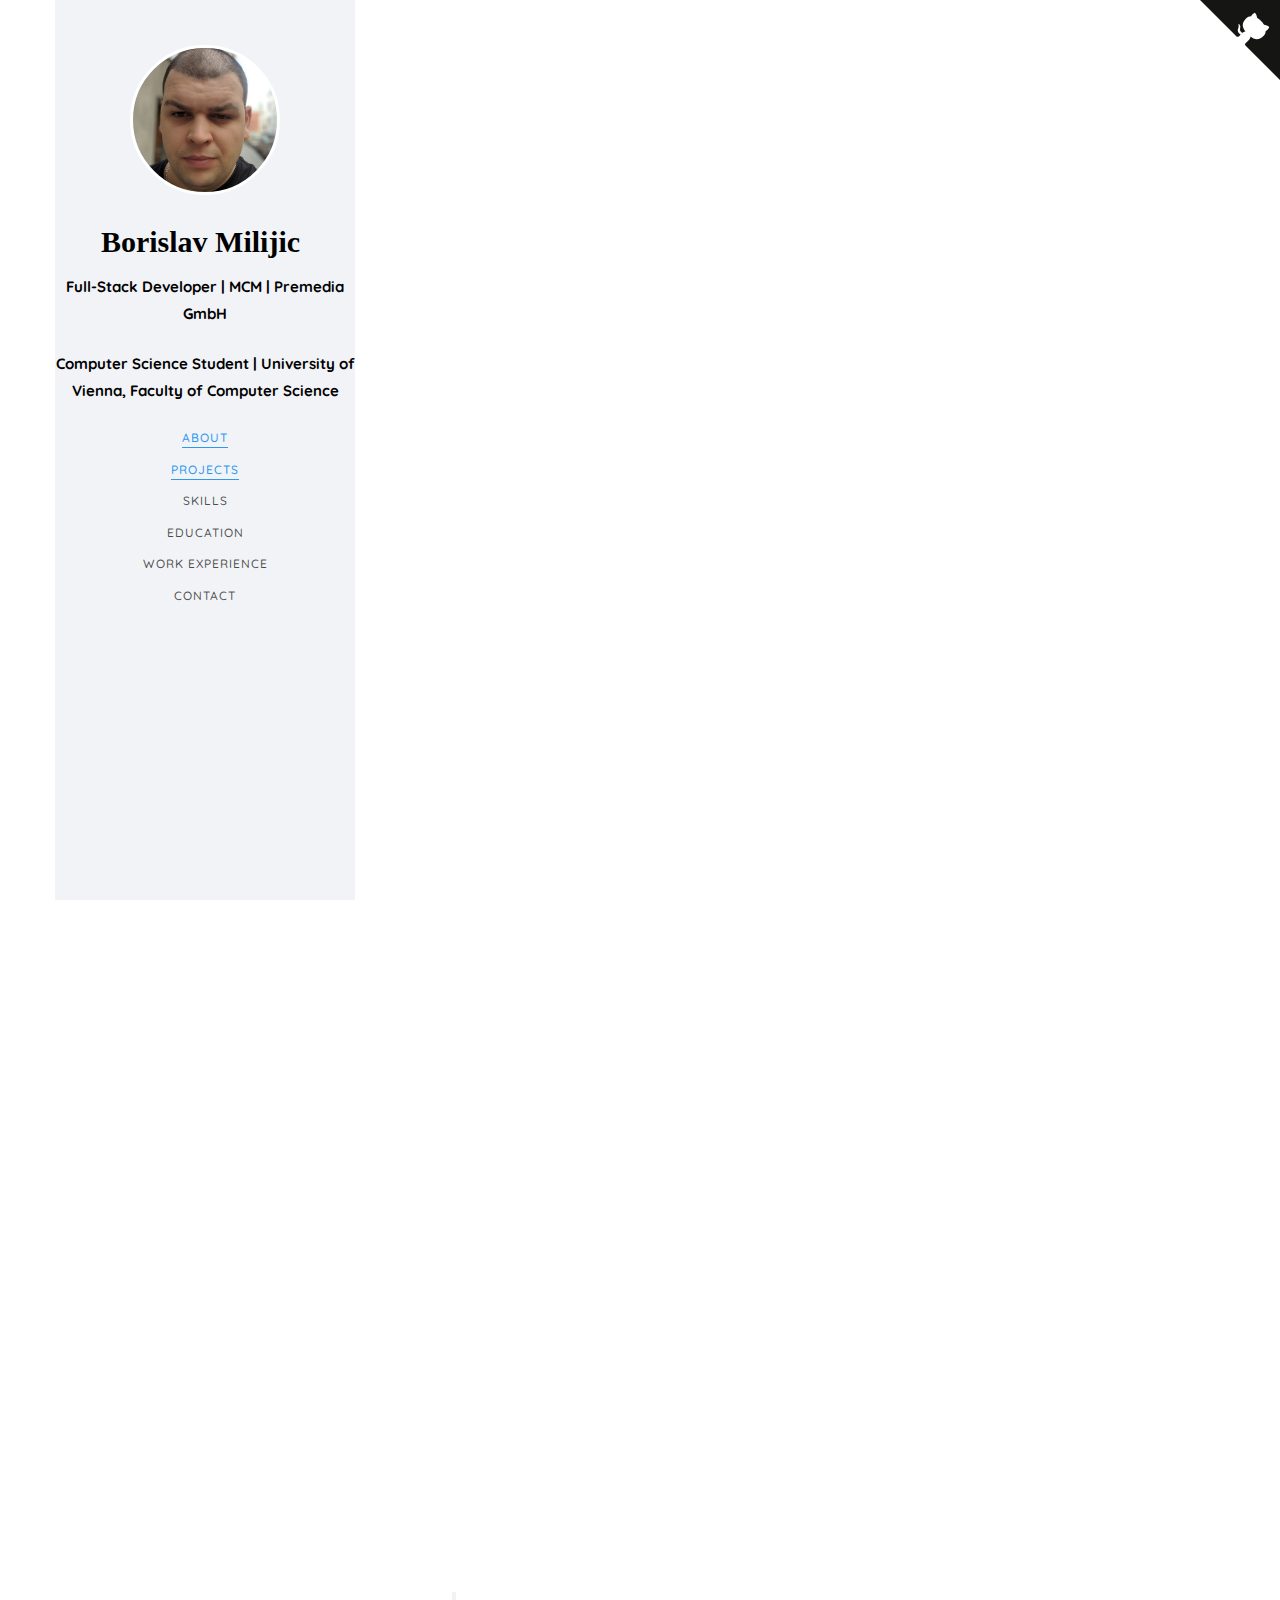
<file: index.html>
<!DOCTYPE HTML>
<html>
	<head>
	<meta charset="utf-8">
	<meta http-equiv="X-UA-Compatible" content="IE=edge">
	<title>Borislav Milijic</title>
	<meta name="viewport" content="width=device-width, initial-scale=1">
	<meta name="description" content="Portfolio webpage of Borislav Milijic" />
	<meta name="keywords" content="portfolio,website,personal website,github,projects,computer science, engineering, informatik, univie, Universität Wien" />
	<meta name="author" content="Borislav Milijic" />

    <!--quora icon--> 
    <meta name="viewport" content="width=device-width, initial-scale=1">
    <link rel="stylesheet" href="https://cdnjs.cloudflare.com/ajax/libs/font-awesome/4.7.0/css/font-awesome.min.css">

	<!-- Place favicon.ico and apple-touch-icon.png in the root directory -->
    <link rel="icon" type="image/png" href="logo.png">

	<link href="https://fonts.googleapis.com/css?family=Quicksand:300,400,500,700" rel="stylesheet">
	<link href="https://fonts.googleapis.com/css?family=Playfair+Display:400,400i,700" rel="stylesheet">
	
	<!-- Animate.css -->
	<link rel="stylesheet" href="css/animate.css">
	<!-- Icomoon Icon Fonts-->
	<link rel="stylesheet" href="css/icomoon.css">
	<!-- Bootstrap  -->
	<link rel="stylesheet" href="css/bootstrap.css">
	<!-- Flexslider  -->
	<link rel="stylesheet" href="css/flexslider.css">
	<!-- Flaticons  -->
	<link rel="stylesheet" href="fonts/flaticon/font/flaticon.css">
	<!-- Owl Carousel -->
	<link rel="stylesheet" href="css/owl.carousel.min.css">
	<link rel="stylesheet" href="css/owl.theme.default.min.css">
	<!-- Theme style  -->
	<link rel="stylesheet" href="css/style.css">
	<!-- Modernizr JS -->
	<script src="js/modernizr-2.6.2.min.js"></script>
        
	</head>
    
	<body>
	<div id="colorlib-page">
		<div class="container-wrap">
		  <a href="#" class="js-colorlib-nav-toggle colorlib-nav-toggle" data-toggle="collapse" data-target="#navbar" aria-expanded="false" aria-controls="navbar"><i></i></a> 
		  <aside id="colorlib-aside" role="complementary" class="border js-fullheight">
			<div class="text-center">
				<div class="author-img" style="background-image: url(images/avatar1.jpg);"></div>
				<h1 id="colorlib-logo"><a href="https://borislavmilijic.github.io">Borislav Milijic</a></h1>
				<p><strong>Full-Stack Developer | MCM | Premedia GmbH</strong></p>
				<p><strong>Computer Science Student | University of Vienna, Faculty of Computer Science</strong></p>
			</div>
			<nav id="colorlib-main-menu" role="navigation" class="navbar">
				<div id="navbar" class="collapse">
					<ul>
						<li><a href="#" data-nav-section="about">About</a></li>
						<li><a href="#" data-nav-section="about">Projects</a></li>
						<li><a href="#" data-nav-section="skills">Skills</a></li>
                        <li><a href="#" data-nav-section="education">Education</a></li>
						<li><a href="#" data-nav-section="experience">Work Experience</a></li>
						<li><a href="#" data-nav-section="contact">Contact</a></li><br>
					</ul>
				</div>
            </nav>
		</aside>
            
            <!--- Github ribbon ----------->
    <a href="https://github.com/borislavmilijic" class="github-corner" aria-label="View source on GitHub"><svg width="80" height="80" viewBox="0 0 250 250" style="fill:#151513; color:#fff; position: absolute; top: 0; border: 0; right: 0;" aria-hidden="true"><path d="M0,0 L115,115 L130,115 L142,142 L250,250 L250,0 Z"></path><path d="M128.3,109.0 C113.8,99.7 119.0,89.6 119.0,89.6 C122.0,82.7 120.5,78.6 120.5,78.6 C119.2,72.0 123.4,76.3 123.4,76.3 C127.3,80.9 125.5,87.3 125.5,87.3 C122.9,97.6 130.6,101.9 134.4,103.2" fill="currentColor" style="transform-origin: 130px 106px;" class="octo-arm"></path><path d="M115.0,115.0 C114.9,115.1 118.7,116.5 119.8,115.4 L133.7,101.6 C136.9,99.2 139.9,98.4 142.2,98.6 C133.8,88.0 127.5,74.4 143.8,58.0 C148.5,53.4 154.0,51.2 159.7,51.0 C160.3,49.4 163.2,43.6 171.4,40.1 C171.4,40.1 176.1,42.5 178.8,56.2 C183.1,58.6 187.2,61.8 190.9,65.4 C194.5,69.0 197.7,73.2 200.1,77.6 C213.8,80.2 216.3,84.9 216.3,84.9 C212.7,93.1 206.9,96.0 205.4,96.6 C205.1,102.4 203.0,107.8 198.3,112.5 C181.9,128.9 168.3,122.5 157.7,114.1 C157.9,116.9 156.7,120.9 152.7,124.9 L141.0,136.5 C139.8,137.7 141.6,141.9 141.8,141.8 Z" fill="currentColor" class="octo-body"></path></svg></a><style>.github-corner:hover .octo-arm{animation:octocat-wave 560ms ease-in-out}@keyframes octocat-wave{0%,100%{transform:rotate(0)}20%,60%{transform:rotate(-25deg)}40%,80%{transform:rotate(10deg)}}@media (max-width:500px){.github-corner:hover .octo-arm{animation:none}.github-corner .octo-arm{animation:octocat-wave 560ms ease-in-out}}</style>
            
            <!----- main page--------->
    <div id="colorlib-main">
        <section class="colorlib-about" data-section="about">
            <div class="colorlib-narrow-content">
				<div class="row">
				    <div class="col-md-12">
				        <div class="row row-bottom-padded-sm animate-box" data-animate-effect="fadeInLeft">
				            <div class="col-md-12">
								<div class="about-desc">
								    <h2>About Me</h2>
                                    <hr>
                                    <p>Hey there! My name is Borislav Milijic, 28 years old, and I'm currently working as Full-Stack Developer @ Premedia in MCM department & studying Computer Science at the <strong><a href="https://informatik.univie.ac.at/">University of Vienna</a></strong>, Austria. <br><br>I was born in Nis, Serbia where I finished my high school. Not long after I moved to Vienna in the pursuit of better opportunities.
									<br>I'm dog lover, computer enthusiast and eternal knowledge seeker.<br><br>
									</p>
								</div>
				        	</div>
                    </div>

                    <div class="row">
						<div class="col-md-6 col-md-offset-3 col-md-pull-3 animate-box" data-animate-effect="fadeInLeft">
				    			
				    			<h2>Projects</h2>
                    		<hr>
						</div>
            		</div>

				    <div class="row">
				        <div class="col-md-3 animate-box" data-animate-effect="fadeInRight">
				            <a href="software-dev/software.html" target="_blank">
                                <div class="services color-1">
				                    <span class="icon2"><i class="icon-codepen"></i></span>
				                    <h3>Software Development</h3>
				                </div>
				            </a>
                        </div>
				        <div class="col-md-3 animate-box" data-animate-effect="fadeInRight">
				            <a href="android-dev/android.html" target="_blank">
                                <div class="services color-2">
								    <span class="icon2"><i class="icon-android"></i></span>
								    <h3>Android App Development</h3>
								</div>
				            </a>
                        </div>
				        <div class="col-md-3 animate-box" data-animate-effect="fadeInRight">
				            <a href="" target="_blank">
                                <div class="services color-3">
								    <span class="icon2"><i class="icon-data"></i></span>
								    <h3>Database Administration</h3>
								</div>
				            </a>
                        </div>
				        <div class="col-md-3 animate-box" data-animate-effect="fadeInRight">
				            <a href="web-dev/webdev.html" target="_blank">
                                <div class="services color-4">
								    <span class="icon2"><i class="fa fa-code"></i></span>
								    <h3>Web Development</h3>
								</div>
				            </a>
                        </div>
				    </div>
                    <div class="row">
				        <div class="col-md-12 animate-box" data-animate-effect="fadeInLeft">
				            <div class="hire">
								<h2>I do the work I do because I love it!</h2>
				            </div>
				        </div>
				    </div>    
                </div>
            </div>
        </div>
    </section>
 
    <section class="colorlib-skills" data-section="skills">
        <div class="colorlib-narrow-content">
            <div class="row">
				<div class="col-md-6 col-md-offset-3 col-md-pull-3 animate-box" data-animate-effect="fadeInLeft">
						<!--	<span class="heading-meta">My Specialty</span> -->
				    <h2>Skills</h2>
                    <hr>
				</div>
            </div>
            <div class="row">
				<div class="col-md-6 animate-box" data-animate-effect="fadeInLeft">
				    <div class="progress-wrap">
				        <h3>C++(STL)</h3>
				        <div class="progress">
				            <div class="progress-bar color-1" role="progressbar" aria-valuenow="75"
								  	aria-valuemin="0" aria-valuemax="100" style="width:70%">
								<span>70%</span>
				            </div>
                        </div>
				    </div>
				</div>
				<div class="col-md-6 animate-box" data-animate-effect="fadeInRight">
				    <div class="progress-wrap">
				        <h3>Java/Kotlin/Android</h3>
				        <div class="progress">
				            <div class="progress-bar color-2" role="progressbar" aria-valuenow="70"
                                 aria-valuemin="0" aria-valuemax="100" style="width:85%">
				                <span>85%</span>
				            </div>
				        </div>
				    </div>
				</div>
				<div class="col-md-6 animate-box" data-animate-effect="fadeInLeft">
				    <div class="progress-wrap">
				        <h3>HTML5/SCSS</h3>
				        <div class="progress">
				            <div class="progress-bar color-3" role="progressbar" aria-valuenow="85"
								  	aria-valuemin="0" aria-valuemax="100" style="width:75%">
				                <span>75%</span>
				            </div>
				        </div>
				    </div>
				</div>
				<div class="col-md-6 animate-box" data-animate-effect="fadeInRight">
				    <div class="progress-wrap">
				        <h3>PHP</h3>
				        <div class="progress">
				            <div class="progress-bar color-4" role="progressbar" aria-valuenow="60"
								  	aria-valuemin="0" aria-valuemax="100" style="width:40%">
								<span>40%</span>
				            </div>
				        </div>
				    </div>
				</div>
				<div class="col-md-6 animate-box" data-animate-effect="fadeInLeft">
				    <div class="progress-wrap">
				        <h3>R/Sage</h3>
				            <div class="progress">
								<div class="progress-bar color-5" role="progressbar" aria-valuenow="60"
								  	aria-valuemin="0" aria-valuemax="100" style="width:60%">
								    <span>60%</span>
								</div>
				            </div>
				    </div>
				</div>
				<div class="col-md-6 animate-box" data-animate-effect="fadeInRight">
				    <div class="progress-wrap">
				        <h3>SQL/Oracle</h3>
				        <div class="progress">
				            <div class="progress-bar color-6" role="progressbar" aria-valuenow="60"
								  	aria-valuemin="0" aria-valuemax="100" style="width:60%">
								<span>60%</span>
				            </div>
				        </div>
				    </div>
				</div>
                <div class="col-md-6 animate-box" data-animate-effect="fadeInLeft">
				    <div class="progress-wrap">
				        <h3>GitHub/GitLab</h3>
				            <div class="progress">
								<div class="progress-bar color-7" role="progressbar" aria-valuenow="90"
								  	aria-valuemin="0" aria-valuemax="100" style="width:80%">
								    <span>80%</span>
								</div>
				            </div>
				    </div>
				</div>
                <div class="col-md-6 animate-box" data-animate-effect="fadeInRight">
				    <div class="progress-wrap">
				        <h3>Scala</h3>
				        <div class="progress">
				            <div class="progress-bar color-8" role="progressbar" aria-valuenow="30"
								  	aria-valuemin="0" aria-valuemax="100" style="width:40%">
								<span>40%</span>
				            </div>
				        </div>
				    </div>
				</div>
                <div class="col-md-6 animate-box" data-animate-effect="fadeInRight">
				    <div class="progress-wrap">
				        <h3>Spring-boot</h3>
				        <div class="progress">
				            <div class="progress-bar color-4" role="progressbar" aria-valuenow="50"
								  	aria-valuemin="0" aria-valuemax="100" style="width:40%">
								    <span>40%</span>
				            </div>
				        </div>
				    </div>
				</div>
				<div class="col-md-6 animate-box" data-animate-effect="fadeInRight">
				    <div class="progress-wrap">
				        <h3>Prolog</h3>
				        <div class="progress">
				            <div class="progress-bar color-4" role="progressbar" aria-valuenow="50"
								  	aria-valuemin="0" aria-valuemax="100" style="width:50%">
								    <span>50%</span>
				            </div>
				        </div>
				    </div>
				</div>
            </div>
        </div>
    </section>
        
    <section class="colorlib-education" data-section="education">
				<div class="colorlib-narrow-content">
					<div class="row">
						<div class="col-md-6 col-md-offset-3 col-md-pull-3 animate-box" data-animate-effect="fadeInLeft">
							<h2>Education</h2>
                            <hr>
						</div>
					</div>
					<div class="row">
						<div class="col-md-12 animate-box" data-animate-effect="fadeInLeft">
							<div class="fancy-collapse-panel">
								<div class="panel-group" id="accordion" role="tablist" aria-multiselectable="true">
									<div class="panel panel-default">
									    <div class="panel-heading" role="tab" id="headingTwo">
									        <h4 class="panel-title">
									            <a class="collapsed" data-toggle="collapse" data-parent="#accordion" href="#collapseTwo" aria-expanded="false" aria-controls="collapseTwo">Computer Science Bachelor
									            </a>
									        </h4>
									    </div>
									    <div id="collapseTwo" class="panel-collapse collapse" role="tabpanel" aria-labelledby="headingTwo">
									        <div class="panel-body">
									            <p>In 2014 I started my bachelor degree at the <strong><a href="https://informatik.univie.ac.at/">Faculty of Computer Science, University of Vienna</a></strong>. Amongst many others my studies include following courses which I have sucessfully completed: </p>
                                                <ul>
														<li>Data Structures and Algorithms.</li>
														<li>Operating System.</li>
                                                        <li>Computer Networks.</li>
                                                        <li>Human-Computer Interaction</li>
                                                        <li>Software Engineering</li>
                                                        <li>Project Management</li>
													</ul>
									        </div>
									    </div>
									</div>

									<div class="panel panel-default">
									    <div class="panel-heading" role="tab" id="headingFive">
									        <h4 class="panel-title">
									            <a class="collapsed" data-toggle="collapse" data-parent="#accordion" href="#collapseFive" aria-expanded="false" aria-controls="collapseFive">High School Education
									            </a>
									        </h4>
									    </div>
									    <div id="collapseFive" class="panel-collapse collapse" role="tabpanel" aria-labelledby="headingFive">
									        <div class="panel-body">
                                                <p>Before moving to Vienna I finished high school in the city of Nis, Serbia where I was born.<br>English and History were my majors, both of which I finished with an A on my Matura-exams. <strong><a href="http://9maj.edu.rs/?script=lat">Gymnasium 9.May</a></strong> was a great starting point for getting into Computer Scince, since a lot of courses included:</p>
                                                <ul>
                                                        <li>Mathematics.</li>
                                                        <li>Basics of Programming.</li>
                                                        <li>Sociology.</li>
													</ul>
									        </div>
									    </div>
									</div>
								</div>
							</div>
						</div>
					</div>
				</div>
			</section>    

        	<section class="colorlib-experience" data-section="experience">
				<div class="colorlib-narrow-content">
					<div class="row">
						<div class="col-md-6 col-md-offset-3 col-md-pull-3 animate-box" data-animate-effect="fadeInLeft">
							<h2>Work Experience</h2>
                            <hr>
						</div>
					</div>
					<div class="row">
						<div class="col-md-12">
				         <div class="timeline-centered">
						 
						 <article class="timeline-entry animate-box" data-animate-effect="fadeInLeft">
					            <div class="timeline-entry-inner">

					               <div class="timeline-icon color-1">
					                  <i class="icon-briefcase"></i>
					               </div>

					               <div class="timeline-label">
					                  <h2><a href="#">Full-Stack Developer</a> <span>October 2019 - current</span></h2>
					                  <p>Configuring Enterprise Content Management System Software on all fronts.</p>
					               </div>
					            </div>
					         </article>
						 
					         <article class="timeline-entry animate-box" data-animate-effect="fadeInLeft">
					            <div class="timeline-entry-inner">

					               <div class="timeline-icon color-1">
					                  <i class="icon-code"></i>
					               </div>

					               <div class="timeline-label">
					                  <h2><a href="#">Support System Administrator</a> <span>December 2016 - July 2018</span></h2>
					                  <p>Simple database and network maintenance along with Second-Level-Support in a small company with less than 30 employees.</p>
					               </div>
					            </div>
					         </article>


					         <article class="timeline-entry animate-box" data-animate-effect="fadeInRight">
					            <div class="timeline-entry-inner">
					               <div class="timeline-icon color-2">
					                  <i class="icon-world"></i>
					               </div>
					               <div class="timeline-label">
					               	<h2><a href="#">Student Jobs</a> <span>2010 - Present </span></h2>
					                  <p>Million different non-IT related part- and full-time jobs to get me through my studies. :)</p>
					               </div>
					            </div>
					         </article>

					         <article class="timeline-entry begin animate-box" data-animate-effect="fadeInBottom">
					            <div class="timeline-entry-inner">
					               <div class="timeline-icon color-none">
					               </div>
					            </div>
					         </article>
					      </div>
					   </div>
				   </div>
				</div>
			</section>

    <section class="colorlib-contact" data-section="contact">
        <div class="colorlib-narrow-content">
            <div class="row">
                <div class="col-md-12">
				    <div class="row row-bottom-padded-sm animate-box" data-animate-effect="fadeInLeft">
				        <h2>Contact</h2>
                        <hr>
                        <p>Feel free to contact me on any regard, be it business or just a social call at <strong><a href = "mailto: borislavmilijic@gmail.com">borislavmilijic@gmail.com</a></strong> or simply visit my <strong><a href = "https://at.linkedin.com/in/borislavmilijic">LinkedIn</a></strong> profile.</p>
				    </div>
				</div>
            </div>
        </div>
    </section>
    <footer>
        <div class="wrapper">
            <div class="row row-bottom-padded-sm animate-box" data-animate-effect="fadeInLeft">
                <p><strong>Thank You for taking the time to visit my page.</strong></p>
                <br><br><br><br><br><br><br><br><br><br><br><br><br><br><br><br>
            </div>
        </div>
    </footer>

</div><!-- end:colorlib-main -->
</div><!-- end:container-wrap -->
</div><!-- end:colorlib-page -->
     
	<!-- jQuery -->
	<script src="js/jquery.min.js"></script>
	<!-- jQuery Easing -->
	<script src="js/jquery.easing.1.3.js"></script>
	<!-- Bootstrap -->
	<script src="js/bootstrap.min.js"></script>
	<!-- Waypoints -->
	<script src="js/jquery.waypoints.min.js"></script>
	<!-- Flexslider -->
	<script src="js/jquery.flexslider-min.js"></script>
	<!-- Owl carousel -->
	<script src="js/owl.carousel.min.js"></script>
	<!-- Counters -->
	<script src="js/jquery.countTo.js"></script>
	
	<!-- MAIN JS -->
	<script src="js/main.js"></script>

	</body>
</html>
</file>
<file: css/icomoon.css>
@font-face {
  font-family: 'icomoon';
  src:  url('fonts/icomoon.eot?6py85u');
  src:  url('fonts/icomoon.eot?6py85u#iefix') format('embedded-opentype'),
    url('fonts/icomoon.ttf?6py85u') format('truetype'),
    url('fonts/icomoon.woff?6py85u') format('woff'),
    url('fonts/icomoon.svg?6py85u#icomoon') format('svg');
  font-weight: normal;
  font-style: normal;
}

[class^="icon-"], [class*=" icon-"] {
  /* use !important to prevent issues with browser extensions that change fonts */
  font-family: 'icomoon' !important;
  speak: none;
  font-style: normal;
  font-weight: normal;
  font-variant: normal;
  text-transform: none;
  line-height: 1;

  /* Better Font Rendering =========== */
  -webkit-font-smoothing: antialiased;
  -moz-osx-font-smoothing: grayscale;
}

.icon-times:before {
  content: "\e930";
}
.icon-tick:before {
  content: "\e931";
}
.icon-plus:before {
  content: "\e932";
}
.icon-minus:before {
  content: "\e933";
}
.icon-equals:before {
  content: "\e934";
}
.icon-divide:before {
  content: "\e935";
}
.icon-chevron-right:before {
  content: "\e936";
}
.icon-chevron-left:before {
  content: "\e937";
}
.icon-arrow-right-thick:before {
  content: "\e938";
}
.icon-arrow-left-thick:before {
  content: "\e939";
}
.icon-th-small:before {
  content: "\e93a";
}
.icon-th-menu:before {
  content: "\e93b";
}
.icon-th-list:before {
  content: "\e93c";
}
.icon-th-large:before {
  content: "\e93d";
}
.icon-home:before {
  content: "\e93e";
}
.icon-arrow-forward:before {
  content: "\e93f";
}
.icon-arrow-back:before {
  content: "\e940";
}
.icon-rss:before {
  content: "\e941";
}
.icon-location:before {
  content: "\e942";
}
.icon-link:before {
  content: "\e943";
}
.icon-image:before {
  content: "\e944";
}
.icon-arrow-up-thick:before {
  content: "\e945";
}
.icon-arrow-down-thick:before {
  content: "\e946";
}
.icon-starburst:before {
  content: "\e947";
}
.icon-starburst-outline:before {
  content: "\e948";
}
.icon-star3:before {
  content: "\e949";
}
.icon-flow-children:before {
  content: "\e94a";
}
.icon-export:before {
  content: "\e94b";
}
.icon-delete2:before {
  content: "\e94c";
}
.icon-delete-outline:before {
  content: "\e94d";
}
.icon-cloud-storage:before {
  content: "\e94e";
}
.icon-wi-fi:before {
  content: "\e94f";
}
.icon-heart:before {
  content: "\e950";
}
.icon-flash:before {
  content: "\e951";
}
.icon-cancel:before {
  content: "\e952";
}
.icon-backspace:before {
  content: "\e953";
}
.icon-attachment:before {
  content: "\e954";
}
.icon-arrow-move:before {
  content: "\e955";
}
.icon-warning:before {
  content: "\e956";
}
.icon-user:before {
  content: "\e957";
}
.icon-radar:before {
  content: "\e958";
}
.icon-lock-open:before {
  content: "\e959";
}
.icon-lock-closed:before {
  content: "\e95a";
}
.icon-location-arrow:before {
  content: "\e95b";
}
.icon-info:before {
  content: "\e95c";
}
.icon-user-delete:before {
  content: "\e95d";
}
.icon-user-add:before {
  content: "\e95e";
}
.icon-media-pause:before {
  content: "\e95f";
}
.icon-group:before {
  content: "\e960";
}
.icon-chart-pie:before {
  content: "\e961";
}
.icon-chart-line:before {
  content: "\e962";
}
.icon-chart-bar:before {
  content: "\e963";
}
.icon-chart-area:before {
  content: "\e964";
}
.icon-video:before {
  content: "\e965";
}
.icon-point-of-interest:before {
  content: "\e966";
}
.icon-infinity:before {
  content: "\e967";
}
.icon-globe:before {
  content: "\e968";
}
.icon-eye:before {
  content: "\e969";
}
.icon-cog:before {
  content: "\e96a";
}
.icon-camera:before {
  content: "\e96b";
}
.icon-upload:before {
  content: "\e96c";
}
.icon-scissors:before {
  content: "\e96d";
}
.icon-refresh:before {
  content: "\e96e";
}
.icon-pin:before {
  content: "\e96f";
}
.icon-key:before {
  content: "\e970";
}
.icon-info-large:before {
  content: "\e971";
}
.icon-eject:before {
  content: "\e972";
}
.icon-download:before {
  content: "\e973";
}
.icon-zoom:before {
  content: "\e974";
}
.icon-zoom-out:before {
  content: "\e975";
}
.icon-zoom-in:before {
  content: "\e976";
}
.icon-sort-numerically:before {
  content: "\e977";
}
.icon-sort-alphabetically:before {
  content: "\e978";
}
.icon-input-checked:before {
  content: "\e979";
}
.icon-calender:before {
  content: "\e97a";
}
.icon-world2:before {
  content: "\e97b";
}
.icon-notes:before {
  content: "\e97c";
}
.icon-code:before {
  content: "\e97d";
}
.icon-arrow-sync:before {
  content: "\e97e";
}
.icon-arrow-shuffle:before {
  content: "\e97f";
}
.icon-arrow-repeat:before {
  content: "\e980";
}
.icon-arrow-minimise:before {
  content: "\e981";
}
.icon-arrow-maximise:before {
  content: "\e982";
}
.icon-arrow-loop:before {
  content: "\e983";
}
.icon-anchor:before {
  content: "\e984";
}
.icon-spanner:before {
  content: "\e985";
}
.icon-puzzle:before {
  content: "\e986";
}
.icon-power:before {
  content: "\e987";
}
.icon-plane:before {
  content: "\e988";
}
.icon-pi:before {
  content: "\e989";
}
.icon-phone:before {
  content: "\e98a";
}
.icon-microphone2:before {
  content: "\e98b";
}
.icon-media-rewind:before {
  content: "\e98c";
}
.icon-flag:before {
  content: "\e98d";
}
.icon-adjust-brightness:before {
  content: "\e98e";
}
.icon-waves:before {
  content: "\e98f";
}
.icon-social-twitter:before {
  content: "\e990";
}
.icon-social-facebook:before {
  content: "\e991";
}
.icon-social-dribbble:before {
  content: "\e992";
}
.icon-media-stop:before {
  content: "\e993";
}
.icon-media-record:before {
  content: "\e994";
}
.icon-media-play:before {
  content: "\e995";
}
.icon-media-fast-forward:before {
  content: "\e996";
}
.icon-media-eject:before {
  content: "\e997";
}
.icon-social-vimeo:before {
  content: "\e998";
}
.icon-social-tumbler:before {
  content: "\e999";
}
.icon-social-skype:before {
  content: "\e99a";
}
.icon-social-pinterest:before {
  content: "\e99b";
}
.icon-social-linkedin:before {
  content: "\e99c";
}
.icon-social-last-fm:before {
  content: "\e99d";
}
.icon-social-github:before {
  content: "\e99e";
}
.icon-social-flickr:before {
  content: "\e99f";
}
.icon-at:before {
  content: "\e9a0";
}
.icon-times-outline:before {
  content: "\e9a1";
}
.icon-plus-outline:before {
  content: "\e9a2";
}
.icon-minus-outline:before {
  content: "\e9a3";
}
.icon-tick-outline:before {
  content: "\e9a4";
}
.icon-th-large-outline:before {
  content: "\e9a5";
}
.icon-equals-outline:before {
  content: "\e9a6";
}
.icon-divide-outline:before {
  content: "\e9a7";
}
.icon-chevron-right-outline:before {
  content: "\e9a8";
}
.icon-chevron-left-outline:before {
  content: "\e9a9";
}
.icon-arrow-right-outline:before {
  content: "\e9aa";
}
.icon-arrow-left-outline:before {
  content: "\e9ab";
}
.icon-th-small-outline:before {
  content: "\e9ac";
}
.icon-th-menu-outline:before {
  content: "\e9ad";
}
.icon-th-list-outline:before {
  content: "\e9ae";
}
.icon-news2:before {
  content: "\e9b1";
}
.icon-home-outline:before {
  content: "\e9b2";
}
.icon-arrow-up-outline:before {
  content: "\e9b3";
}
.icon-arrow-forward-outline:before {
  content: "\e9b4";
}
.icon-arrow-down-outline:before {
  content: "\e9b5";
}
.icon-arrow-back-outline:before {
  content: "\e9b6";
}
.icon-trash3:before {
  content: "\e9b7";
}
.icon-rss-outline:before {
  content: "\e9b8";
}
.icon-message:before {
  content: "\e9b9";
}
.icon-location-outline:before {
  content: "\e9ba";
}
.icon-link-outline:before {
  content: "\e9bb";
}
.icon-image-outline:before {
  content: "\e9bc";
}
.icon-export-outline:before {
  content: "\e9bd";
}
.icon-cross:before {
  content: "\e9be";
}
.icon-wi-fi-outline:before {
  content: "\e9bf";
}
.icon-star-outline:before {
  content: "\e9c0";
}
.icon-media-pause-outline:before {
  content: "\e9c1";
}
.icon-mail:before {
  content: "\e9c2";
}
.icon-heart-outline:before {
  content: "\e9c3";
}
.icon-flash-outline:before {
  content: "\e9c4";
}
.icon-cancel-outline:before {
  content: "\e9c5";
}
.icon-beaker:before {
  content: "\e9c6";
}
.icon-arrow-move-outline:before {
  content: "\e9c7";
}
.icon-watch2:before {
  content: "\e9c8";
}
.icon-warning-outline:before {
  content: "\e9c9";
}
.icon-time:before {
  content: "\e9ca";
}
.icon-radar-outline:before {
  content: "\e9cb";
}
.icon-lock-open-outline:before {
  content: "\e9cc";
}
.icon-location-arrow-outline:before {
  content: "\e9cd";
}
.icon-info-outline:before {
  content: "\e9ce";
}
.icon-backspace-outline:before {
  content: "\e9cf";
}
.icon-attachment-outline:before {
  content: "\e9d0";
}
.icon-user-outline:before {
  content: "\e9d1";
}
.icon-user-delete-outline:before {
  content: "\e9d2";
}
.icon-user-add-outline:before {
  content: "\e9d3";
}
.icon-lock-closed-outline:before {
  content: "\e9d4";
}
.icon-group-outline:before {
  content: "\e9d5";
}
.icon-chart-pie-outline:before {
  content: "\e9d6";
}
.icon-chart-line-outline:before {
  content: "\e9d7";
}
.icon-chart-bar-outline:before {
  content: "\e9d8";
}
.icon-chart-area-outline:before {
  content: "\e9d9";
}
.icon-video-outline:before {
  content: "\e9da";
}
.icon-point-of-interest-outline:before {
  content: "\e9db";
}
.icon-map:before {
  content: "\e9dc";
}
.icon-key-outline:before {
  content: "\e9dd";
}
.icon-infinity-outline:before {
  content: "\e9de";
}
.icon-globe-outline:before {
  content: "\e9df";
}
.icon-eye-outline:before {
  content: "\e9e0";
}
.icon-cog-outline:before {
  content: "\e9e1";
}
.icon-camera-outline:before {
  content: "\e9e2";
}
.icon-upload-outline:before {
  content: "\e9e3";
}
.icon-support:before {
  content: "\e9e4";
}
.icon-scissors-outline:before {
  content: "\e9e5";
}
.icon-refresh-outline:before {
  content: "\e9e6";
}
.icon-info-large-outline:before {
  content: "\e9e7";
}
.icon-eject-outline:before {
  content: "\e9e8";
}
.icon-download-outline:before {
  content: "\e9e9";
}
.icon-battery-mid:before {
  content: "\e9ea";
}
.icon-battery-low:before {
  content: "\e9eb";
}
.icon-battery-high:before {
  content: "\e9ec";
}
.icon-zoom-outline:before {
  content: "\e9ed";
}
.icon-zoom-out-outline:before {
  content: "\e9ee";
}
.icon-zoom-in-outline:before {
  content: "\e9ef";
}
.icon-tag3:before {
  content: "\e9f0";
}
.icon-tabs-outline:before {
  content: "\e9f1";
}
.icon-pin-outline:before {
  content: "\e9f2";
}
.icon-message-typing:before {
  content: "\e9f3";
}
.icon-directions:before {
  content: "\e9f4";
}
.icon-battery-full:before {
  content: "\e9f5";
}
.icon-battery-charge:before {
  content: "\e9f6";
}
.icon-pipette:before {
  content: "\e9f7";
}
.icon-pencil:before {
  content: "\e9f8";
}
.icon-folder:before {
  content: "\e9f9";
}
.icon-folder-delete:before {
  content: "\e9fa";
}
.icon-folder-add:before {
  content: "\e9fb";
}
.icon-edit:before {
  content: "\e9fc";
}
.icon-document:before {
  content: "\e9fd";
}
.icon-document-delete:before {
  content: "\e9fe";
}
.icon-document-add:before {
  content: "\e9ff";
}
.icon-brush:before {
  content: "\ea00";
}
.icon-thumbs-up:before {
  content: "\ea01";
}
.icon-thumbs-down:before {
  content: "\ea02";
}
.icon-pen:before {
  content: "\ea03";
}
.icon-sort-numerically-outline:before {
  content: "\ea04";
}
.icon-sort-alphabetically-outline:before {
  content: "\ea05";
}
.icon-social-last-fm-circular:before {
  content: "\ea06";
}
.icon-social-github-circular:before {
  content: "\ea07";
}
.icon-compass:before {
  content: "\ea08";
}
.icon-bookmark:before {
  content: "\ea09";
}
.icon-input-checked-outline:before {
  content: "\ea0a";
}
.icon-code-outline:before {
  content: "\ea0b";
}
.icon-calender-outline:before {
  content: "\ea0c";
}
.icon-business-card:before {
  content: "\ea0d";
}
.icon-arrow-up:before {
  content: "\ea0e";
}
.icon-arrow-sync-outline:before {
  content: "\ea0f";
}
.icon-arrow-right:before {
  content: "\ea10";
}
.icon-arrow-repeat-outline:before {
  content: "\ea11";
}
.icon-arrow-loop-outline:before {
  content: "\ea12";
}
.icon-arrow-left:before {
  content: "\ea13";
}
.icon-flow-switch:before {
  content: "\ea14";
}
.icon-flow-parallel:before {
  content: "\ea15";
}
.icon-flow-merge:before {
  content: "\ea16";
}
.icon-document-text:before {
  content: "\ea17";
}
.icon-clipboard:before {
  content: "\ea18";
}
.icon-calculator:before {
  content: "\ea19";
}
.icon-arrow-minimise-outline:before {
  content: "\ea1a";
}
.icon-arrow-maximise-outline:before {
  content: "\ea1b";
}
.icon-arrow-down:before {
  content: "\ea1c";
}
.icon-gift:before {
  content: "\ea1d";
}
.icon-film:before {
  content: "\ea1e";
}
.icon-database:before {
  content: "\ea1f";
}
.icon-bell:before {
  content: "\ea20";
}
.icon-anchor-outline:before {
  content: "\ea21";
}
.icon-adjust-contrast:before {
  content: "\ea22";
}
.icon-world-outline:before {
  content: "\ea23";
}
.icon-shopping-bag:before {
  content: "\ea24";
}
.icon-power-outline:before {
  content: "\ea25";
}
.icon-notes-outline:before {
  content: "\ea26";
}
.icon-device-tablet:before {
  content: "\ea27";
}
.icon-device-phone:before {
  content: "\ea28";
}
.icon-device-laptop:before {
  content: "\ea29";
}
.icon-device-desktop:before {
  content: "\ea2a";
}
.icon-briefcase:before {
  content: "\ea2b";
}
.icon-stopwatch:before {
  content: "\ea2c";
}
.icon-spanner-outline:before {
  content: "\ea2d";
}
.icon-puzzle-outline:before {
  content: "\ea2e";
}
.icon-printer:before {
  content: "\ea2f";
}
.icon-pi-outline:before {
  content: "\ea30";
}
.icon-lightbulb:before {
  content: "\ea31";
}
.icon-flag-outline:before {
  content: "\ea32";
}
.icon-contacts:before {
  content: "\ea33";
}
.icon-archive2:before {
  content: "\ea34";
}
.icon-weather-stormy:before {
  content: "\ea35";
}
.icon-weather-shower:before {
  content: "\ea36";
}
.icon-weather-partly-sunny:before {
  content: "\ea37";
}
.icon-weather-downpour:before {
  content: "\ea38";
}
.icon-weather-cloudy:before {
  content: "\ea39";
}
.icon-plane-outline:before {
  content: "\ea3a";
}
.icon-phone-outline:before {
  content: "\ea3b";
}
.icon-microphone-outline:before {
  content: "\ea3c";
}
.icon-weather-windy:before {
  content: "\ea3d";
}
.icon-weather-windy-cloudy:before {
  content: "\ea3e";
}
.icon-weather-sunny:before {
  content: "\ea3f";
}
.icon-weather-snow:before {
  content: "\ea40";
}
.icon-weather-night:before {
  content: "\ea41";
}
.icon-media-stop-outline:before {
  content: "\ea42";
}
.icon-media-rewind-outline:before {
  content: "\ea43";
}
.icon-media-record-outline:before {
  content: "\ea44";
}
.icon-media-play-outline:before {
  content: "\ea45";
}
.icon-media-fast-forward-outline:before {
  content: "\ea46";
}
.icon-media-eject-outline:before {
  content: "\ea47";
}
.icon-wine:before {
  content: "\ea48";
}
.icon-waves-outline:before {
  content: "\ea49";
}
.icon-ticket:before {
  content: "\ea4a";
}
.icon-tags:before {
  content: "\ea4b";
}
.icon-plug:before {
  content: "\ea4c";
}
.icon-headphones:before {
  content: "\ea4d";
}
.icon-credit-card:before {
  content: "\ea4e";
}
.icon-coffee:before {
  content: "\ea4f";
}
.icon-book:before {
  content: "\ea50";
}
.icon-beer:before {
  content: "\ea51";
}
.icon-volume2:before {
  content: "\ea52";
}
.icon-volume-up:before {
  content: "\ea53";
}
.icon-volume-mute:before {
  content: "\ea54";
}
.icon-volume-down:before {
  content: "\ea55";
}
.icon-social-vimeo-circular:before {
  content: "\ea56";
}
.icon-social-twitter-circular:before {
  content: "\ea57";
}
.icon-social-pinterest-circular:before {
  content: "\ea58";
}
.icon-social-linkedin-circular:before {
  content: "\ea59";
}
.icon-social-facebook-circular:before {
  content: "\ea5a";
}
.icon-social-dribbble-circular:before {
  content: "\ea5b";
}
.icon-tree:before {
  content: "\ea5c";
}
.icon-thermometer2:before {
  content: "\ea5d";
}
.icon-social-tumbler-circular:before {
  content: "\ea5e";
}
.icon-social-skype-outline:before {
  content: "\ea5f";
}
.icon-social-flickr-circular:before {
  content: "\ea60";
}
.icon-social-at-circular:before {
  content: "\ea61";
}
.icon-shopping-cart:before {
  content: "\ea62";
}
.icon-messages:before {
  content: "\ea63";
}
.icon-leaf:before {
  content: "\ea64";
}
.icon-feather:before {
  content: "\ea65";
}
.icon-eye2:before {
  content: "\e064";
}
.icon-paper-clip:before {
  content: "\e065";
}
.icon-mail5:before {
  content: "\e066";
}
.icon-toggle:before {
  content: "\e067";
}
.icon-layout:before {
  content: "\e068";
}
.icon-link2:before {
  content: "\e069";
}
.icon-bell2:before {
  content: "\e06a";
}
.icon-lock3:before {
  content: "\e06b";
}
.icon-unlock:before {
  content: "\e06c";
}
.icon-ribbon2:before {
  content: "\e06d";
}
.icon-image2:before {
  content: "\e06e";
}
.icon-signal:before {
  content: "\e06f";
}
.icon-target3:before {
  content: "\e070";
}
.icon-clipboard3:before {
  content: "\e071";
}
.icon-clock3:before {
  content: "\e072";
}
.icon-watch:before {
  content: "\e073";
}
.icon-air-play:before {
  content: "\e074";
}
.icon-camera3:before {
  content: "\e075";
}
.icon-video2:before {
  content: "\e076";
}
.icon-disc:before {
  content: "\e077";
}
.icon-printer3:before {
  content: "\e078";
}
.icon-monitor:before {
  content: "\e079";
}
.icon-server:before {
  content: "\e07a";
}
.icon-cog2:before {
  content: "\e07b";
}
.icon-heart3:before {
  content: "\e07c";
}
.icon-paragraph:before {
  content: "\e07d";
}
.icon-align-justify:before {
  content: "\e07e";
}
.icon-align-left:before {
  content: "\e07f";
}
.icon-align-center:before {
  content: "\e080";
}
.icon-align-right:before {
  content: "\e081";
}
.icon-book2:before {
  content: "\e082";
}
.icon-layers2:before {
  content: "\e083";
}
.icon-stack2:before {
  content: "\e084";
}
.icon-stack-2:before {
  content: "\e085";
}
.icon-paper:before {
  content: "\e086";
}
.icon-paper-stack:before {
  content: "\e087";
}
.icon-search3:before {
  content: "\e088";
}
.icon-zoom-in2:before {
  content: "\e089";
}
.icon-zoom-out2:before {
  content: "\e08a";
}
.icon-reply2:before {
  content: "\e08b";
}
.icon-circle-plus:before {
  content: "\e08c";
}
.icon-circle-minus:before {
  content: "\e08d";
}
.icon-circle-check:before {
  content: "\e08e";
}
.icon-circle-cross:before {
  content: "\e08f";
}
.icon-square-plus:before {
  content: "\e090";
}
.icon-square-minus:before {
  content: "\e091";
}
.icon-square-check:before {
  content: "\e092";
}
.icon-square-cross:before {
  content: "\e093";
}
.icon-microphone:before {
  content: "\e094";
}
.icon-record:before {
  content: "\e095";
}
.icon-skip-back:before {
  content: "\e096";
}
.icon-rewind:before {
  content: "\e097";
}
.icon-play4:before {
  content: "\e098";
}
.icon-pause3:before {
  content: "\e099";
}
.icon-stop3:before {
  content: "\e09a";
}
.icon-fast-forward:before {
  content: "\e09b";
}
.icon-skip-forward:before {
  content: "\e09c";
}
.icon-shuffle2:before {
  content: "\e09d";
}
.icon-repeat:before {
  content: "\e09e";
}
.icon-folder2:before {
  content: "\e09f";
}
.icon-umbrella:before {
  content: "\e0a0";
}
.icon-moon:before {
  content: "\e0a1";
}
.icon-thermometer:before {
  content: "\e0a2";
}
.icon-drop:before {
  content: "\e0a3";
}
.icon-sun2:before {
  content: "\e0a4";
}
.icon-cloud3:before {
  content: "\e0a5";
}
.icon-cloud-upload2:before {
  content: "\e0a6";
}
.icon-cloud-download2:before {
  content: "\e0a7";
}
.icon-upload4:before {
  content: "\e0a8";
}
.icon-download4:before {
  content: "\e0a9";
}
.icon-location3:before {
  content: "\e0aa";
}
.icon-location-2:before {
  content: "\e0ab";
}
.icon-map3:before {
  content: "\e0ac";
}
.icon-battery:before {
  content: "\e0ad";
}
.icon-head:before {
  content: "\e0ae";
}
.icon-briefcase3:before {
  content: "\e0af";
}
.icon-speech-bubble:before {
  content: "\e0b0";
}
.icon-anchor2:before {
  content: "\e0b1";
}
.icon-globe2:before {
  content: "\e0b2";
}
.icon-box:before {
  content: "\e0b3";
}
.icon-reload:before {
  content: "\e0b4";
}
.icon-share3:before {
  content: "\e0b5";
}
.icon-marquee:before {
  content: "\e0b6";
}
.icon-marquee-plus:before {
  content: "\e0b7";
}
.icon-marquee-minus:before {
  content: "\e0b8";
}
.icon-tag:before {
  content: "\e0b9";
}
.icon-power2:before {
  content: "\e0ba";
}
.icon-command2:before {
  content: "\e0bb";
}
.icon-alt:before {
  content: "\e0bc";
}
.icon-esc:before {
  content: "\e0bd";
}
.icon-bar-graph:before {
  content: "\e0be";
}
.icon-bar-graph-2:before {
  content: "\e0bf";
}
.icon-pie-graph:before {
  content: "\e0c0";
}
.icon-star:before {
  content: "\e0c1";
}
.icon-arrow-left3:before {
  content: "\e0c2";
}
.icon-arrow-right3:before {
  content: "\e0c3";
}
.icon-arrow-up3:before {
  content: "\e0c4";
}
.icon-arrow-down3:before {
  content: "\e0c5";
}
.icon-volume:before {
  content: "\e0c6";
}
.icon-mute:before {
  content: "\e0c7";
}
.icon-content-right:before {
  content: "\e100";
}
.icon-content-left:before {
  content: "\e101";
}
.icon-grid2:before {
  content: "\e102";
}
.icon-grid-2:before {
  content: "\e103";
}
.icon-columns:before {
  content: "\e104";
}
.icon-loader:before {
  content: "\e105";
}
.icon-bag:before {
  content: "\e106";
}
.icon-ban:before {
  content: "\e107";
}
.icon-flag3:before {
  content: "\e108";
}
.icon-trash:before {
  content: "\e109";
}
.icon-expand2:before {
  content: "\e110";
}
.icon-contract:before {
  content: "\e111";
}
.icon-maximize:before {
  content: "\e112";
}
.icon-minimize:before {
  content: "\e113";
}
.icon-plus2:before {
  content: "\e114";
}
.icon-minus2:before {
  content: "\e115";
}
.icon-check:before {
  content: "\e116";
}
.icon-cross2:before {
  content: "\e117";
}
.icon-move:before {
  content: "\e118";
}
.icon-delete:before {
  content: "\e119";
}
.icon-menu5:before {
  content: "\e120";
}
.icon-archive:before {
  content: "\e121";
}
.icon-inbox:before {
  content: "\e122";
}
.icon-outbox:before {
  content: "\e123";
}
.icon-file:before {
  content: "\e124";
}
.icon-file-add:before {
  content: "\e125";
}
.icon-file-subtract:before {
  content: "\e126";
}
.icon-help:before {
  content: "\e127";
}
.icon-open:before {
  content: "\e128";
}
.icon-ellipsis:before {
  content: "\e129";
}
.icon-heart4:before {
  content: "\e900";
}
.icon-cloud4:before {
  content: "\e901";
}
.icon-star2:before {
  content: "\e902";
}
.icon-tv2:before {
  content: "\e903";
}
.icon-sound:before {
  content: "\e904";
}
.icon-video3:before {
  content: "\e905";
}
.icon-trash2:before {
  content: "\e906";
}
.icon-user2:before {
  content: "\e907";
}
.icon-key3:before {
  content: "\e908";
}
.icon-search4:before {
  content: "\e909";
}
.icon-settings:before {
  content: "\e90a";
}
.icon-camera4:before {
  content: "\e90b";
}
.icon-tag2:before {
  content: "\e90c";
}
.icon-lock4:before {
  content: "\e90d";
}
.icon-bulb:before {
  content: "\e90e";
}
.icon-pen2:before {
  content: "\e90f";
}
.icon-diamond:before {
  content: "\e910";
}
.icon-display2:before {
  content: "\e911";
}
.icon-location4:before {
  content: "\e912";
}
.icon-eye3:before {
  content: "\e913";
}
.icon-bubble3:before {
  content: "\e914";
}
.icon-stack3:before {
  content: "\e915";
}
.icon-cup:before {
  content: "\e916";
}
.icon-phone3:before {
  content: "\e917";
}
.icon-news:before {
  content: "\e918";
}
.icon-mail6:before {
  content: "\e919";
}
.icon-like:before {
  content: "\e91a";
}
.icon-photo:before {
  content: "\e91b";
}
.icon-note:before {
  content: "\e91c";
}
.icon-clock4:before {
  content: "\e91d";
}
.icon-paperplane:before {
  content: "\e91e";
}
.icon-params:before {
  content: "\e91f";
}
.icon-banknote:before {
  content: "\e920";
}
.icon-data:before {
  content: "\e921";
}
.icon-music2:before {
  content: "\e922";
}
.icon-megaphone2:before {
  content: "\e923";
}
.icon-study:before {
  content: "\e924";
}
.icon-lab2:before {
  content: "\e925";
}
.icon-food:before {
  content: "\e926";
}
.icon-t-shirt:before {
  content: "\e927";
}
.icon-fire2:before {
  content: "\e928";
}
.icon-clip:before {
  content: "\e929";
}
.icon-shop:before {
  content: "\e92a";
}
.icon-calendar3:before {
  content: "\e92b";
}
.icon-wallet2:before {
  content: "\e92c";
}
.icon-vynil:before {
  content: "\e92d";
}
.icon-truck2:before {
  content: "\e92e";
}
.icon-world:before {
  content: "\e92f";
}
.icon-spinner6:before {
  content: "\e9af";
}
.icon-spinner7:before {
  content: "\e9b0";
}
.icon-amazon:before {
  content: "\eab7";
}
.icon-google:before {
  content: "\eab8";
}
.icon-google2:before {
  content: "\eab9";
}
.icon-google3:before {
  content: "\eaba";
}
.icon-google-plus:before {
  content: "\eabb";
}
.icon-google-plus2:before {
  content: "\eabc";
}
.icon-google-plus3:before {
  content: "\eabd";
}
.icon-hangouts:before {
  content: "\eabe";
}
.icon-google-drive:before {
  content: "\eabf";
}
.icon-facebook2:before {
  content: "\eac0";
}
.icon-facebook22:before {
  content: "\eac1";
}
.icon-instagram:before {
  content: "\eac2";
}
.icon-whatsapp:before {
  content: "\eac3";
}
.icon-spotify:before {
  content: "\eac4";
}
.icon-telegram:before {
  content: "\eac5";
}
.icon-twitter2:before {
  content: "\eac6";
}
.icon-vine:before {
  content: "\eac7";
}
.icon-vk:before {
  content: "\eac8";
}
.icon-renren:before {
  content: "\eac9";
}
.icon-sina-weibo:before {
  content: "\eaca";
}
.icon-rss2:before {
  content: "\eacb";
}
.icon-rss22:before {
  content: "\eacc";
}
.icon-youtube:before {
  content: "\eacd";
}
.icon-youtube2:before {
  content: "\eace";
}
.icon-twitch:before {
  content: "\eacf";
}
.icon-vimeo:before {
  content: "\ead0";
}
.icon-vimeo2:before {
  content: "\ead1";
}
.icon-lanyrd:before {
  content: "\ead2";
}
.icon-flickr:before {
  content: "\ead3";
}
.icon-flickr2:before {
  content: "\ead4";
}
.icon-flickr3:before {
  content: "\ead5";
}
.icon-flickr4:before {
  content: "\ead6";
}
.icon-dribbble2:before {
  content: "\ead7";
}
.icon-behance:before {
  content: "\ead8";
}
.icon-behance2:before {
  content: "\ead9";
}
.icon-deviantart:before {
  content: "\eada";
}
.icon-500px:before {
  content: "\eadb";
}
.icon-steam:before {
  content: "\eadc";
}
.icon-steam2:before {
  content: "\eadd";
}
.icon-dropbox:before {
  content: "\eade";
}
.icon-onedrive:before {
  content: "\eadf";
}
.icon-github:before {
  content: "\eae0";
}
.icon-npm:before {
  content: "\eae1";
}
.icon-basecamp:before {
  content: "\eae2";
}
.icon-trello:before {
  content: "\eae3";
}
.icon-wordpress:before {
  content: "\eae4";
}
.icon-joomla:before {
  content: "\eae5";
}
.icon-ello:before {
  content: "\eae6";
}
.icon-blogger:before {
  content: "\eae7";
}
.icon-blogger2:before {
  content: "\eae8";
}
.icon-tumblr2:before {
  content: "\eae9";
}
.icon-tumblr22:before {
  content: "\eaea";
}
.icon-yahoo:before {
  content: "\eaeb";
}
.icon-yahoo2:before {
  content: "\eaec";
}
.icon-tux:before {
  content: "\eaed";
}
.icon-appleinc:before {
  content: "\eaee";
}
.icon-finder:before {
  content: "\eaef";
}
.icon-android:before {
  content: "\eaf0";
}
.icon-windows:before {
  content: "\eaf1";
}
.icon-windows8:before {
  content: "\eaf2";
}
.icon-soundcloud:before {
  content: "\eaf3";
}
.icon-soundcloud2:before {
  content: "\eaf4";
}
.icon-skype:before {
  content: "\eaf5";
}
.icon-reddit:before {
  content: "\eaf6";
}
.icon-hackernews:before {
  content: "\eaf7";
}
.icon-wikipedia:before {
  content: "\eaf8";
}
.icon-linkedin2:before {
  content: "\eaf9";
}
.icon-linkedin22:before {
  content: "\eafa";
}
.icon-lastfm:before {
  content: "\eafb";
}
.icon-lastfm2:before {
  content: "\eafc";
}
.icon-delicious:before {
  content: "\eafd";
}
.icon-stumbleupon:before {
  content: "\eafe";
}
.icon-stumbleupon2:before {
  content: "\eaff";
}
.icon-stackoverflow:before {
  content: "\eb00";
}
.icon-pinterest:before {
  content: "\eb01";
}
.icon-pinterest2:before {
  content: "\eb02";
}
.icon-xing:before {
  content: "\eb03";
}
.icon-xing2:before {
  content: "\eb04";
}
.icon-flattr:before {
  content: "\eb05";
}
.icon-foursquare:before {
  content: "\eb06";
}
.icon-yelp:before {
  content: "\eb07";
}
.icon-paypal:before {
  content: "\eb08";
}
.icon-chrome:before {
  content: "\eb09";
}
.icon-firefox:before {
  content: "\eb0a";
}
.icon-IE:before {
  content: "\eb0b";
}
.icon-edge:before {
  content: "\eb0c";
}
.icon-safari:before {
  content: "\eb0d";
}
.icon-opera:before {
  content: "\eb0e";
}
.icon-file-pdf:before {
  content: "\eb0f";
}
.icon-file-openoffice:before {
  content: "\eb10";
}
.icon-file-word:before {
  content: "\eb11";
}
.icon-file-excel:before {
  content: "\eb12";
}
.icon-libreoffice:before {
  content: "\eb13";
}
.icon-html-five:before {
  content: "\eb14";
}
.icon-html-five2:before {
  content: "\eb15";
}
.icon-css3:before {
  content: "\eb16";
}
.icon-git:before {
  content: "\eb17";
}
.icon-codepen:before {
  content: "\eb18";
}
.icon-svg:before {
  content: "\eb19";
}
.icon-IcoMoon:before {
  content: "\eb1a";
}
</file>
<file: fonts/flaticon/font/flaticon.css>
.flaticons-solid:before {
  font-family: "FlatIcons Solid";
  speak: none;
  font-style: normal;
  font-weight: normal;
  line-height: 1;
  -webkit-font-smoothing: antialiased; }
  
.flaticons-stroke:before {
  font-family: "FlatIcons Stroke";
  speak: none;
  font-style: normal;
  font-weight: normal;
  line-height: 1;
  -webkit-font-smoothing: antialiased; }

[class=^"flaticons-"].A1:before,
[class=^"flaticons-"].paperclip-2:before {
  content: "e000"; }

[class=^"flaticons-"].A2:before {
  content: "e001"; }

[class=^"flaticons-"].A3:before {
  content: "e002"; }

[class=^"flaticons-"].B1:before {
  content: "e003"; }

[class=^"flaticons-"].B2:before {
  content: "e004"; }

[class=^"flaticons-"].B3:before {
  content: "e005"; }

[class=^"flaticons-"].C1:before {
  content: "e006"; }

[class=^"flaticons-"].C2:before {
  content: "e007"; }

[class=^"flaticons-"].C3:before {
  content: "e008"; }
</file>
<file: css/style.css>
@font-face {
  font-family: 'icomoon';
  src: url("../fonts/icomoon/icomoon.eot?srf3rx");
  src: url("../fonts/icomoon/icomoon.eot?srf3rx#iefix") format("embedded-opentype"), url("../fonts/icomoon/icomoon.ttf?srf3rx") format("truetype"), url("../fonts/icomoon/icomoon.woff?srf3rx") format("woff"), url("../fonts/icomoon/icomoon.svg?srf3rx#icomoon") format("svg");
  font-weight: normal;
  font-style: normal; }

/* =======================================================
*
* 	Template Style 
*	Edit this section
*
* ======================================================= */
body {
  font-family: "Quicksand", Arial, sans-serif;
  font-weight: 400;
  font-size: 15px;
  line-height: 1.8;
  color: rgba(0, 0, 0, 0.7); }
  @media screen and (max-width: 992px) {
    body {
      font-size: 16px; } 
      h2{
          text-align: center;
      }}

a {
  color: #2c98f0;
  -webkit-transition: 0.5s;
  -o-transition: 0.5s;
  transition: 0.5s; }
  a:hover, a:active, a:focus {
    color: #2c98f0;
    outline: none;
    text-decoration: none !important; }

p {
  margin-bottom: 1.5em;
    color: black;
}
x{
    margin-bottom: 1.5em;
    background-color:darkkhaki;
    color: black;
    backface-visibility: visible;
}

h1, h4, h5, h6 {
  color: #000;
  font-family: "Playfair Display", Georgia, serif;
  font-weight: 400;
  margin: 0 0 30px 0; }

h2{
    color: #000;
  font-family: "Playfair Display", Georgia, serif;
  font-weight: 200;
  margin: 0 0 20px 0;
}
h3{
    color: #000;
  font-family: "Playfair Display", Georgia, serif;
  font-weight: 200;
  margin: 0 0 30px 0;
}

figure {
  margin-bottom: 2.5em;
  float: left;
  width: 100%; }
  figure figcaption {
    font-size: 16px;
    width: 80%;
    margin: 20px auto 0px auto;
    color: #b3b3b3;
    font-style: italic;
    font-family: "Quicksand", Arial, sans-serif; }
    @media screen and (max-width: 480px) {
      figure figcaption {
        width: 100%; } }

::-webkit-selection {
  color: #fff;
  background: #2c98f0; }

::-moz-selection {
  color: #fff;
  background: #2c98f0; }

::selection {
  color: #fff;
  background: #2c98f0; }

#colorlib-page {
  width: 100%;
  overflow: hidden;
  position: relative; }

#colorlib-aside {
  padding-top: 3em;
  padding-bottom: 1px;
  float:left;
  width: 300px;
  position: fixed;
  z-index: 1001;
    background-color: #f2f3f7;
  -webkit-transition: 0.5s;
  -o-transition: 0.5s;
  transition: 0.5s; }
  @media screen and (max-width: 768px) {
    #colorlib-aside {
      width: 300px;
      -moz-transform: translateX(-300px);
      -webkit-transform: translateX(-300px);
      -ms-transform: translateX(-300px);
      -o-transform: translateX(-300px);
      transform: translateX(-300px);
      padding-top: 4em;
	  background-color: #f2f3f7;
        height: auto;
      } }
  #colorlib-aside .author-img {
    width: 150px;
    height: 150px;
    margin: 0 auto;
    margin-bottom: 30px;
    -webkit-border-radius: 50%;
    -moz-border-radius: 50%;
    -ms-border-radius: 50%;
    border-radius: 50%;
    border: 3px solid white;}
#colorlib-aside h1{
    color: #000;
  font-family: "Verdana", Times, sans-serif;
}
  #colorlib-aside .position {
    display: block;
    margin-bottom: 2em;
    font-size: 12px;
    text-transform: uppercase; }
  #colorlib-aside #colorlib-logo {
    text-align: right;
    font-weight: 700;
    font-size: 30px;
    margin-bottom: .5em;
    display: block;
    width: 100%; }
    #colorlib-aside #colorlib-logo a {
      display: block;
      text-align: center;
      color: #000;
      padding-right: .3em; }
  #colorlib-aside #colorlib-main-menu {
    display: block;
    width: 100%; }
    #colorlib-aside #colorlib-main-menu .collapse {
      display: block !important; }
    #colorlib-aside #colorlib-main-menu ul {
      text-align: center;
      margin: 0;
      padding: 0; }
      @media screen and (max-width: 768px) {
        #colorlib-aside #colorlib-main-menu ul {
          margin: 0 0 2em 0; } }
      #colorlib-aside #colorlib-main-menu ul li {
        margin: 0 0 10px 0;
        padding: 0;
        list-style: none;
        font-size: 12px;
        font-weight: 500;
        text-transform: uppercase;
        letter-spacing: 1px; }
        #colorlib-aside #colorlib-main-menu ul li a {
          color: rgba(0, 0, 0, 0.7);
          text-decoration: none;
          position: relative;
          padding: 10px 0;
          font-family: "Quicksand", Arial, sans-serif;
          -webkit-transition: 0.3s;
          -o-transition: 0.3s;
          transition: 0.3s; }
          #colorlib-aside #colorlib-main-menu ul li a:after {
            content: "";
            position: absolute;
            height: 1px;
            bottom: 7px;
            left: 0;
            right: 0;
            background-color: #2c98f0;
            visibility: hidden;
            -webkit-transform: scaleX(0);
            -moz-transform: scaleX(0);
            -ms-transform: scaleX(0);
            -o-transform: scaleX(0);
            transform: scaleX(0);
            -webkit-transition: all 0.3s cubic-bezier(0.175, 0.885, 0.32, 1.275);
            -moz-transition: all 0.3s cubic-bezier(0.175, 0.885, 0.32, 1.275);
            -ms-transition: all 0.3s cubic-bezier(0.175, 0.885, 0.32, 1.275);
            -o-transition: all 0.3s cubic-bezier(0.175, 0.885, 0.32, 1.275);
            transition: all 0.3s cubic-bezier(0.175, 0.885, 0.32, 1.275); }
          #colorlib-aside #colorlib-main-menu ul li a:hover {
            text-decoration: none;
            color: black; }
            #colorlib-aside #colorlib-main-menu ul li a:hover:after {
              visibility: visible;
              -webkit-transform: scaleX(1);
              -moz-transform: scaleX(1);
              -ms-transform: scaleX(1);
              -o-transform: scaleX(1);
              transform: scaleX(1); }
        #colorlib-aside #colorlib-main-menu ul li.active a {
          color: #2c98f0; }
          #colorlib-aside #colorlib-main-menu ul li.active a:after {
            visibility: visible;
            -webkit-transform: scaleX(1);
            -moz-transform: scaleX(1);
            -ms-transform: scaleX(1);
            -o-transform: scaleX(1);
            transform: scaleX(1); }
  #colorlib-aside .colorlib-footer {
    font-size: 20px;
    text-align: center;
    font-weight: 400;
    color: rgba(0, 0, 0, 0.5);
    padding: 0 20px;
    width: 100%;}
    @media screen and (max-width: 768px) {
      #colorlib-aside .colorlib-footer {
        position: fixed;
        height: auto;} }
    #colorlib-aside .colorlib-footer span {
      display: block;}
    #colorlib-aside .colorlib-footer ul {
      padding: 0 20px;
      margin: 0 0 10px 0; }
      #colorlib-aside .colorlib-footer ul li {
        padding: 0 20px;
        margin: 0 0 10px 0;
        display: inline;
        list-style: none; }
#colorlib-aside .colorlib-footer h3 {
    font-family:inherit;
          padding: 4px; }
#colorlib-aside .colorlib-footer h3 a
{
    color: #FF722C;
    font-size: 18px;
}
#rcorners2 {
    border-radius: 15px;
  background: black;
  padding: 20px; 
  width: 50%;
  height: 40px; 
}
        #colorlib-aside .colorlib-footer ul li a {
          color: rgba(255, 255, 255, 0.3);
          padding: 4px; }
          #colorlib-aside .colorlib-footer ul li a:hover, #colorlib-aside .colorlib-footer ul li a:active, #colorlib-aside .colorlib-footer ul li a:focus {
            text-decoration: none;
            outline: none;
            color: black; }

.container-wrap {
  max-width: 1170px;
  margin: 0 auto; }

#colorlib-main {
  width: calc(100% - 300px);
  float: right;
  -webkit-transition: 0.5s;
  -o-transition: 0.5s;
  transition: 0.5s; }
  @media screen and (max-width: 768px) {
    #colorlib-main {
      width: 100%;
      padding: 0 1em; } }

#colorlib-hero {
  min-height: 500px;
  background: #fff url(../images/loader.gif) no-repeat center center;
  width: 100%;
  float: left;
  margin-bottom: 10em;
  clear: both; }
  #colorlib-hero .flexslider {
    border: none;
    z-index: 1;
    margin-bottom: 0; }
    #colorlib-hero .flexslider .slides {
      position: relative;
      overflow: visible; }
      #colorlib-hero .flexslider .slides li {
        background-repeat: no-repeat;
        background-size: cover;
        background-position: bottom center;
        min-height: 400px;
        position: relative; }
    #colorlib-hero .flexslider .flex-control-nav {
      bottom: 20px;
      z-index: 1000;
      left: 20px;
      float: left;
      width: auto; }
      @media screen and (max-width: 768px) {
        #colorlib-hero .flexslider .flex-control-nav {
          right: 20px;
          top: 100px; } }
      #colorlib-hero .flexslider .flex-control-nav li {
        display: block;
        margin-bottom: 10px; }
        #colorlib-hero .flexslider .flex-control-nav li a {
          background: rgba(0, 0, 0, 0.5);
          -webkit-box-shadow: none;
          box-shadow: none;
          width: 12px;
          height: 12px;
          cursor: pointer; }
          #colorlib-hero .flexslider .flex-control-nav li a.flex-active {
            cursor: pointer;
            background: transparent;
            border: 2px solid #2c98f0; }
    #colorlib-hero .flexslider .flex-direction-nav {
      display: none; }
    #colorlib-hero .flexslider .slider-text {
      display: table;
      opacity: 0;
      min-height: 500px;
      z-index: 9; }
      #colorlib-hero .flexslider .slider-text > .slider-text-inner {
        display: table-cell;
        vertical-align: middle;
        min-height: 700px;
        padding: 2.5em;
        position: relative; }
        @media screen and (max-width: 768px) {
          #colorlib-hero .flexslider .slider-text > .slider-text-inner {
            text-align: center; } }
        #colorlib-hero .flexslider .slider-text > .slider-text-inner h1, #colorlib-hero .flexslider .slider-text > .slider-text-inner h2 {
          margin: 0;
          padding: 0;
          color: black;
          font-family: "Playfair Display", Georgia, serif; }
        #colorlib-hero .flexslider .slider-text > .slider-text-inner h1 {
          margin-bottom: 20px;
          font-size: 60px;
          line-height: 1.3;
          font-weight: 700; }
          @media screen and (max-width: 768px) {
            #colorlib-hero .flexslider .slider-text > .slider-text-inner h1 {
              font-size: 28px; } }
        #colorlib-hero .flexslider .slider-text > .slider-text-inner h2 {
          font-size: 10px;
          line-height: 1.5;
          margin-bottom: 30px;
          font-weight: 300;
          font-family: "Quicksand", Arial, sans-serif; }
          #colorlib-hero .flexslider .slider-text > .slider-text-inner h2 a {
            color: rgba(44, 152, 240, 0.8);
            border-bottom: 1px solid rgba(44, 152, 240, 0.7); }
        #colorlib-hero .flexslider .slider-text > .slider-text-inner .heading-section {
          font-size: 50px; }
          @media screen and (max-width: 768px) {
            #colorlib-hero .flexslider .slider-text > .slider-text-inner .heading-section {
              font-size: 30px; } }
        #colorlib-hero .flexslider .slider-text > .slider-text-inner s
.colorlib-lead {
          font-size: 20px;
          color: #fff; }
        #colorlib-hero .flexslider .slider-text > .slider-text-inner p {
          margin-bottom: 0; }
        #colorlib-hero .flexslider .slider-text > .slider-text-inner .btn {
          font-size: 12px;
          text-transform: uppercase;
          letter-spacing: 2px;
          color: #000;
          padding: 10px 15px !important;
          border: none;
          font-weight: 400; }
          #colorlib-hero .flexslider .slider-text > .slider-text-inner .btn.btn-learn {
            color: #000;
            border: 1px solid #000;
            background: transparent !important; }
            #colorlib-hero .flexslider .slider-text > .slider-text-inner .btn.btn-learn:hover {
              background: transparent !important;
              border: 1px solid #000 !important; }
          @media screen and (max-width: 768px) {
            #colorlib-hero .flexslider .slider-text > .slider-text-inner .btn {
              width: 100%; } }

body.offcanvas {
  overflow-x: hidden; }
  body.offcanvas #colorlib-aside {
    -moz-transform: translateX(0);
    -webkit-transform: translateX(0);
    -ms-transform: translateX(0);
    -o-transform: translateX(0);
    transform: translateX(0);
    width: 300px;
    background-color: #f2f3f7;
    z-index: 999;
    position: fixed; }
  body.offcanvas #colorlib-main, body.offcanvas .colorlib-nav-toggle {
    top: 0;
    -moz-transform: translateX(300px);
    -webkit-transform: translateX(300px);
    -ms-transform: translateX(300px);
    -o-transform: translateX(300px);
    transform: translateX(300px); }

.colorlib-narrow-content {
  padding: 0 4.5em; }
  @media screen and (max-width: 878px) {
    .colorlib-narrow-content {
        width: 100%;
      padding: 0 1em; } }

.no-gutters {
  margin: 0;
  padding: 0; }

.colorlib-experience,
.colorlib-skills,
.colorlib-education,
.colorlib-blog,
.colorlib-work,
.colorlib-about,
.colorlib-installation,
.colorlib-services,
.colorlib-contact {
  padding-top: 2em;
  padding-bottom: 0em;
  clear: both;
  width: 100%;
  display: block; }
  @media screen and (max-width: 768px) {
    .colorlib-experience,
    .colorlib-skills,
    .colorlib-education,
    .colorlib-blog,
    .colorlib-work,
    .colorlib-about,
    .colorlib-installation,
    .colorlib-services,
    .colorlib-contact {
      padding-top: 2em;
      padding-bottom: 0em; } }

#colorlib-footer2 {
    background: black;
    width: 100%;
    padding-bottom: 3em;
    padding-top: 2em;
    padding-right: 2em;
    
}
#colorlib-footer2 .h2{
    color: red;
    text-align: center;
}

.author-img {
  background-size: cover;
  background-position: center center;
  background-repeat: no-repeat;
  position: relative; }

.colorlib-heading {
  font-size: 18px;
  margin-bottom: 2em;
  font-weight: 700;
  text-transform: uppercase;
  letter-spacing: 5px;
  line-height: 1.8;
  position: relative; }
  .colorlib-heading span {
    display: block; }
  @media screen and (max-width: 768px) {
    .colorlib-heading {
      margin-bottom: 2em; } }

.heading-meta {
  margin-bottom: 15px;
  display: block;
  font-size: 10px;
  text-transform: uppercase;
  color: #999999;
  font-weight: 500;
  letter-spacing: 5px; }

.about-img {
  width: 100%;
  height: 600px;
  margin-bottom: 10px;
margin-left: 10px;}

.about-desc h3 {
  font-size: 18px;
  text-transform: uppercase;
  letter-spacing: 5px;
  font-weight: 500; }

.hire {
  padding: 2em;
  background: #f9bf3f; }
  .hire h2 {
    line-height: 1.5; }
  .hire .btn-hire {
    color: #000;
    text-transform: uppercase;
    letter-spacing: 1px;
    bordeR: 1px solid #000;
    padding: 2px 10px; }

.fancy-collapse-panel .panel-default > .panel-heading {
  padding: 0; }

<!-----projectcss------------>
#projects {
  padding: 50px 15px;
  border-bottom: 1px solid #dcd9d9;
  text-align: center
}

#projects h2 {
  color: #374054;
  margin-bottom: 50px
}

.project {
  position: relative;
  max-width: 900px;
  margin: 0 auto 30px auto;
  overflow: hidden;
  background: #fff;
  border-radius: 4px
}

.project-image {
  float: left
}

.project-info {
  position: absolute;
  top: 50%;
  transform: translateY(-50%);
  margin-left: 300px;
  padding: 15px
}

.project-info h3 {
  font-size: 1.5em;
  font-weight: 300;
  color: #374054;
  margin: 0 0 15px 0
}

.project-info p {
  color: #74808a;
  margin: 0 0 15px 0;
  font-size: 0.9em
}

.no-image .project-info {
  position: relative;
  margin: 0;
  padding: 30px 15px;
  transform: none
}

#more-projects {
  display: none
}


.panel-heading a {
  padding: 20px 25px;
  display: block;
  width: 100%;
  font-weight: 500;
  font-size: 14px;
  letter-spacing: 1px;
  text-transform: uppercase;
  font-family: "Quicksand", Arial, sans-serif;
  background-color: #2c98f0;
  color: #fff;
  position: relative;
  -webkit-box-shadow: none !important;
  -moz-box-shadow: none !important;
  -ms-box-shadow: none !important;
  -o-box-shadow: none !important;
  box-shadow: none !important; }

.panel {
  -webkit-box-shadow: none !important;
  -moz-box-shadow: none !important;
  -ms-box-shadow: none !important;
  -o-box-shadow: none !important;
  box-shadow: none !important;
  border: none; }

.panel-heading a:after {
  font-family: "icomoon";
  content: "\e115";
  position: absolute;
  right: 20px;
  font-size: 14px;
  font-weight: 400;
  top: 50%;
  line-height: 1;
  margin-top: -7px; }

.panel-heading a.collapsed:after {
  content: "\e114"; }

.panel-heading a.collapsed {
  background: #f2f3f7;
  border: 1px solid #e6e6e6 !important;
  color: #333333; }

.panel-body {
  padding: 1.5em;
  margin-top: 5px;
  border: 1px solid #e6e6e6 !important; }

.timeline-centered {
  position: relative;
  margin-bottom: 30px; }

.timeline-centered:before, .timeline-centered:after {
  content: " ";
  display: table; }

.timeline-centered:after {
  clear: both; }

.timeline-centered:before, .timeline-centered:after {
  content: " ";
  display: table; }

.timeline-centered:after {
  clear: both; }

.timeline-centered:before {
  content: '';
  position: absolute;
  display: block;
  width: 4px;
  background: #f2f3f7;
  top: 20px;
  bottom: 20px;
  margin-left: 29px; }

.timeline-centered .timeline-entry {
  position: relative;
  margin-top: 5px;
  margin-left: 30px;
  margin-bottom: 10px;
  clear: both; }

.timeline-centered .timeline-entry .timeline-entry-inner {
  position: relative;
  margin-left: -20px; }

.timeline-centered .timeline-entry .timeline-entry-inner .timeline-icon {
  display: block;
  width: 40px;
  height: 40px;
  background: #2c98f0;
  -webkit-border-radius: 50%;
  -moz-border-radius: 50%;
  -ms-border-radius: 50%;
  border-radius: 50%;
  text-align: center;
  -moz-box-shadow: 0 0 0 5px #f2f3f7;
  -webkit-box-shadow: 0 0 0 5px #f2f3f7;
  box-shadow: 0 0 0 5px #f2f3f7;
  line-height: 40px;
  float: left; }
  .timeline-centered .timeline-entry .timeline-entry-inner .timeline-icon i {
    color: #fff; }
  .timeline-centered .timeline-entry .timeline-entry-inner .timeline-icon.color-2 {
    background: #ec5453; }
  .timeline-centered .timeline-entry .timeline-entry-inner .timeline-icon.color-3 {
    background: #f9bf3f; }
  .timeline-centered .timeline-entry .timeline-entry-inner .timeline-icon.color-4 {
    background: #a84cb8; }
  .timeline-centered .timeline-entry .timeline-entry-inner .timeline-icon.color-5 {
    background: #2fa499; }
  .timeline-centered .timeline-entry .timeline-entry-inner .timeline-icon.color-none {
    background: #fff;
    width: 20px;
    height: 20px;
    margin-left: 10px; }

.timeline-centered .timeline-entry .timeline-entry-inner .timeline-label {
  position: relative;
  background: #f2f3f7;
  padding: 1.5em;
  margin-left: 60px;
  -webkit-background-clip: padding-box;
  -moz-background-clip: padding;
  background-clip: padding-box; }

.timeline-centered .timeline-entry .timeline-entry-inner .timeline-label:after {
  content: '';
  display: block;
  position: absolute;
  width: 0;
  height: 0;
  border-style: solid;
  border-width: 9px 9px 9px 0;
  border-color: transparent #f2f3f7 transparent transparent;
  left: 0;
  top: 10px;
  margin-left: -9px; }

.timeline-centered .timeline-entry .timeline-entry-inner .timeline-label p + p {
  margin-top: 15px; }

.timeline-centered .timeline-entry .timeline-entry-inner .timeline-label h2 {
  font-size: 20px;
  font-family: "Quicksand", Arial, sans-serif;
  font-weight: 500; }

.timeline-centered .timeline-entry .timeline-entry-inner .timeline-label h2 a {
  color: #000; }

.timeline-centered .timeline-entry .timeline-entry-inner .timeline-label h2 span {
  -webkit-opacity: .4;
  -moz-opacity: .4;
  opacity: .4;
  -ms-filter: alpha(opacity=40);
  filter: alpha(opacity=40);
  font-size: 16px; }

.services {
  margin-bottom: 30px;
  padding: 1.5em;
  -webkit-box-shadow: 0px 0px 56px -8px rgba(0, 0, 0, 0.17);
  -moz-box-shadow: 0px 0px 56px -8px rgba(0, 0, 0, 0.17);
  -ms-box-shadow: 0px 0px 56px -8px rgba(0, 0, 0, 0.17);
  -o-box-shadow: 0px 0px 56px -8px rgba(0, 0, 0, 0.17);
  box-shadow: 0px 0px 56px -8px rgba(0, 0, 0, 0.17);
  border-bottom: 2px solid #2c98f0; }
  .services .icon2 {
    display: block;
    margin-bottom: 20px; }
    .services .icon2 i {
      font-size: 30px;
      color: #2c98f0; }
  .services h3 {
    font-family: "Quicksand", Arial, sans-serif;
    font-size: 16px;
    font-weight: 500; }
  .services.color-2 {
    border-bottom: 2px solid #ec5453; }
    .services.color-2 .icon2 i {
      color: #ec5453; }
  .services.color-3 {
    border-bottom: 2px solid #f9bf3f; }
    .services.color-3 .icon2 i {
      color: #f9bf3f; }
  .services.color-4 {
    border-bottom: 2px solid #a84cb8; }
    .services.color-4 .icon2 i {
      color: #a84cb8; }
  .services.color-5 {
    border-bottom: 2px solid #2fa499; }
  .services.color-6 {
    border-bottom: 2px solid #4054b2; }

.services {
  margin-bottom: 80px;
  position: relative;
  z-index: 0; }
  @media screen and (max-width: 768px) {
    .services {
      margin-bottom: 4em; } }
  .services .icon {
    position: absolute;
    top: -20px;
    left: 0;
    right: 0;
    width: 100px;
    height: 50px;
    display: table;
    margin: 0 auto;
    background: #2c98f0; }
    .services .icon:before, .services .icon:after {
      position: absolute;
      left: 0;
      right: 0;
      content: ''; }
    .services .icon:before {
      top: -30px;
      width: 0;
      height: 0;
      border-style: solid;
      border-width: 0 50px 30px 50px;
      border-color: transparent transparent #2c98f0 transparent; }
    .services .icon:after {
      bottom: -30px;
      width: 0;
      height: 0;
      border-style: solid;
      border-width: 30px 50px 0 50px;
      border-color: #2c98f0 transparent transparent transparent; }
    .services .icon i {
      font-size: 30px;
      color: #fff;
      z-index: 1;
      display: table-cell;
      vertical-align: middle; }
  .services .desc {
    margin-top: 60px; }
    .services .desc h3 {
      font-size: 16px;
      font-weight: 700;
      text-transform: uppercase; }
  .services.color-2 .icon {
    background: #ec5453; }
    .services.color-2 .icon:before {
      border-color: transparent transparent #ec5453 transparent; }
    .services.color-2 .icon:after {
      border-color: #ec5453 transparent transparent transparent; }
  .services.color-3 .icon {
    background: #f9bf3f; }
    .services.color-3 .icon:before {
      border-color: transparent transparent #f9bf3f transparent; }
    .services.color-3 .icon:after {
      border-color: #f9bf3f transparent transparent transparent; }
  .services.color-4 .icon {
    background: #a84cb8; }
    .services.color-4 .icon:before {
      border-color: transparent transparent #a84cb8 transparent; }
    .services.color-4 .icon:after {
      border-color: #a84cb8 transparent transparent transparent; }
  .services.color-5 .icon {
    background: #2fa499; }
    .services.color-5 .icon:before {
      border-color: transparent transparent #2fa499 transparent; }
    .services.color-5 .icon:after {
      border-color: #2fa499 transparent transparent transparent; }
  .services.color-6 .icon {
    background: #4054b2; }
    .services.color-6 .icon:before {
      border-color: transparent transparent #4054b2 transparent; }
    .services.color-6 .icon:after {
      border-color: #4054b2 transparent transparent transparent; }

.progress-wrap h3 {
  font-size: 16px;
  font-family: "Quicksand", Arial, sans-serif;
  margin-bottom: 10px; }

.progress {
  height: 6px;
  -webkit-box-shadow: none;
  box-shadow: none;
  background: #f2f3f7;
  overflow: visible; }

.progress-bar {
  background: #2c98f0;
  -webkit-box-shadow: none;
  box-shadow: none;
  font-size: 12px;
  line-height: 1.2;
  color: #000;
  font-weight: 600;
  text-align: right;
  position: relative;
  overflow: visible;
  -webkit-border-radius: 8px;
  -moz-border-radius: 8px;
  -ms-border-radius: 8px;
  border-radius: 8px; }
  .progress-bar:after {
    position: absolute;
    top: -2px;
    right: 0;
    width: 10px;
    height: 10px;
    content: '';
    background: #2c98f0;
    -webkit-border-radius: 50%;
    -moz-border-radius: 50%;
    -ms-border-radius: 50%;
    border-radius: 50%; }
  .progress-bar span {
    position: absolute;
    top: -22px;
    right: -32px; }
  .progress-bar.color-1 {
    background: #2c98f0; }
    .progress-bar.color-1:after {
      background: #2c98f0; }
    .progress-bar.color-1 span {
      color: #2c98f0; }
  .progress-bar.color-2 {
    background: #ec5453; }
    .progress-bar.color-2:after {
      background: #ec5453; }
    .progress-bar.color-2 span {
      color: #ec5453;
padding-top: 2px;}


  .progress-bar.color-3 {
    background: #f9bf3f; }
    .progress-bar.color-3:after {
      background: #f9bf3f; }
    .progress-bar.color-3 span {
      color: #f9bf3f; }
  .progress-bar.color-4 {
    background: #a84cb8; }
    .progress-bar.color-4:after {
      background: #a84cb8; }
    .progress-bar.color-4 span {
      color: #a84cb8; }
  .progress-bar.color-5 {
    background: #2fa499; }
    .progress-bar.color-5:after {
      background: #2fa499; }
    .progress-bar.color-5 span {
      color: #2fa499; }
  .progress-bar.color-6 {
    background: #4054b2; }
    .progress-bar.color-6:after {
      background: #4054b2; }
    .progress-bar.color-6 span {
      color: #4054b2; }
.progress-bar.color-7 {
    background: #ec5453; }
    .progress-bar.color-7:after {
      background: #ec5453; }
    .progress-bar.color-7 span {
      color: #ec5453; }
  .progress-bar.color-8 {
    background: #f9bf3f; }
    .progress-bar.color-8:after {
      background: #f9bf3f; }
    .progress-bar.color-8 span {
      color: #f9bf3f; }
  .progress-bar.color-9 {
    background: #a84cb8; }
    .progress-bar.color-9:after {
      background: #a84cb8; }
    .progress-bar.color-9 span {
      color: #a84cb8; }
.progress-wrap h3{
	padding-bottom: 14px;
}
.colorlib-feature {
  text-align: left;
  width: 100%;
  float: left;
  margin-bottom: 20px;
  position: relative; }
  .colorlib-feature .colorlib-icon {
    position: absolute;
    top: 0;
    left: 0;
    width: 50px;
    height: 50px;
    display:table;
    text-align: center;
    background: #f2f3f7;
    -webkit-border-radius: 2px;
    -moz-border-radius: 2px;
    -ms-border-radius: 2px;
    border-radius: 2px; }
    .colorlib-feature .colorlib-icon i {
      display: table-cell;
      vertical-align: middle;
      color: #2c98f0;
      font-size: 20px;
      height: 50px; }
      @media screen and (max-width: 1200px) {
        .colorlib-feature .colorlib-icon i {
          font-size: 20px; } }
  .colorlib-feature .colorlib-text {
    padding-left: 60px;
    width: 100%; }
    .colorlib-feature .colorlib-text h2, .colorlib-feature .colorlib-text h3 {
      margin: 0;
      padding: 0; }
    .colorlib-feature .colorlib-text h3 {
      font-weight: 500;
      margin-bottom: 20px;
      color: rgba(0, 0, 0, 0.7);
      font-size: 14px;
      letter-spacing: 3px;
      text-transform: uppercase; }
  .colorlib-feature.colorlib-feature-sm .colorlib-text {
    margin-top: 10px; }
  .colorlib-feature.colorlib-feature-sm .colorlib-icon i {
    color: #2c98f0;
    font-size: 20px; }
    @media screen and (max-width: 1200px) {
      .colorlib-feature.colorlib-feature-sm .colorlib-icon i {
        font-size: 28px; } }

.blog-entry {
  width: 100%;
  float: left;
  background: #fff;
  margin-bottom: 2em; }
  @media screen and (max-width: 768px) {
    .blog-entry {
      margin-bottom: 3em; } }
  .blog-entry .blog-img {
    width: 100%;
    float: left;
    overflow: hidden;
    position: relative;
    z-index: 1;
    margin-bottom: 25px; }
    .blog-entry .blog-img img {
      position: relative;
      max-width: 100%;
      -webkit-transform: scale(1);
      -moz-transform: scale(1);
      -ms-transform: scale(1);
      -o-transform: scale(1);
      transform: scale(1);
      -webkit-transition: 0.3s;
      -o-transition: 0.3s;
      transition: 0.3s; }
  .blog-entry .desc h3 {
    font-size: 16px;
    margin-bottom: 25px;
    line-height: auto;
    font-weight: 500;
    letter-spacing: 0.5px;
    font-family: "Quicksand", Arial, sans-serif; }
    .blog-entry .desc h3 a {
      color: #000;
      text-decoration: none; }
  .blog-entry .desc span {
    display: block;
    margin-bottom: 20px;
    font-size: 12px;
    color: rgba(0, 0, 0, 0.4) !important;
    text-transform: uppercase;
    letter-spacing: 1px;
    font-weight: 400; }
    .blog-entry .desc span small i {
      color: #999999; }
  .blog-entry .desc .lead {
    font-size: 12px;
    text-transform: uppercase;
    letter-spacing: 2px;
    color: #000; }
  .blog-entry:hover .blog-img img {
    -webkit-transform: scale(1.1);
    -moz-transform: scale(1.1);
    -ms-transform: scale(1.1);
    -o-transform: scale(1.1);
    transform: scale(1.1); }

.work-menu span {
  margin-left: 10px; }
  .work-menu span:first-child {
    margin-left: 0; }
  .work-menu span a {
    color: #000; }
    .work-menu span a.active {
      color: #2c98f0; }

.project {
  background-size: cover;
  background-position: center center;
  background-repeat: no-repeat;
  position: relative;
  height: 300px;
  width: 100%;
  display: block;
  margin-bottom: 30px; }
  .project .desc {
    position: absolute;
    top: 0;
    bottom: 0;
    left: 0;
    right: 0;
    background: #2c98f0;
    opacity: 0;
    -webkit-transition: 0.3s;
    -o-transition: 0.3s;
    transition: 0.3s; }
    .project .desc .con {
      padding: 20px;
      display: block;
      position: relative;
      height: 300px; }
      .project .desc .con .icon {
        position: absolute;
        bottom: 20px;
        left: 20px;
        right: 20px; }
        .project .desc .con .icon span {
          display: inline;
          padding-right: 5px; }
          .project .desc .con .icon span a {
            color: #333333;
            padding: 5px;
            background: rgba(255, 255, 255, 0.5);
            -webkit-border-radius: 4px;
            -moz-border-radius: 4px;
            -ms-border-radius: 4px;
            border-radius: 4px; }
        .project .desc .con .icon i {
          font-size: 16px;
          color: #333333; }
    .project .desc h3 {
      font-family: "Quicksand", Arial, sans-serif;
      font-size: 16px;
      font-weight: 500;
      text-transform: uppercase;
      letter-spacing: 1px;
      -webkit-transition: -webkit-transform 0.3s, opacity 0.3s;
      -webkit-transition: opacity 0.3s, -webkit-transform 0.3s;
      transition: opacity 0.3s, -webkit-transform 0.3s;
      -o-transition: transform 0.3s, opacity 0.3s;
      transition: transform 0.3s, opacity 0.3s;
      transition: transform 0.3s, opacity 0.3s, -webkit-transform 0.3s;
      -webkit-transform: translate3d(0, -15px, 0);
      transform: translate3d(0, -15px, 0);
      margin-bottom: 15px; }
      .project .desc h3 a {
        color: #fff; }
    .project .desc span {
      display: block;
      color: rgba(255, 255, 255, 0.7);
      font-size: 13px;
      -webkit-transition: -webkit-transform 0.3s, opacity 0.3s;
      -webkit-transition: opacity 0.3s, -webkit-transform 0.3s;
      transition: opacity 0.3s, -webkit-transform 0.3s;
      -o-transition: transform 0.3s, opacity 0.3s;
      transition: transform 0.3s, opacity 0.3s;
      transition: transform 0.3s, opacity 0.3s, -webkit-transform 0.3s;
      -webkit-transform: translate3d(0, 15px, 0);
      transform: translate3d(0, 15px, 0); }
      .project .desc span a {
        color: #000; }
    @media screen and (max-width: 768px) {
      .project .desc {
        opacity: 1;
        background: rgba(0, 0, 0, 0.4); }
        .project .desc h3 {
          font-style: 28px;
          -webkit-transform: translate3d(0, 0, 0);
          transform: translate3d(0, 0, 0);
          color: #000; }
        .project .desc span {
          -webkit-transform: translate3d(0, 0, 0);
          transform: translate3d(0, 0, 0); } }
  .project:hover .desc {
    opacity: 1; }
    .project:hover .desc h3 {
      -webkit-transform: translate3d(0, 0, 0);
      transform: translate3d(0, 0, 0); }
    .project:hover .desc span {
      -webkit-transform: translate3d(0, 0, 0);
      transform: translate3d(0, 0, 0); }

.btn-load-more {
  width: 100%; }

#colorlib-counter {
  position: relative;
  clear: both;
  margin-bottom: 5em; }

.colorlib-counters {
  padding: 3em 0;
  background-size: cover;
  background-attachment: fixed;
  background-position: center;
align-items: stretch;}
  .colorlib-counters .overlay {
    z-index: 0;
    position: absolute;
    bottom: 0;
    top: 0;
    left: 0;
    right: 0;
    background: rgba(0, 0, 0, 0.4); }
  .colorlib-counters .icon {
    width: 100px;
    height: 100px;
    display: table;
    margin: 0 auto;
    margin-bottom: 20px; }
    .colorlib-counters .icon i {
      display: table-cell;
      vertical-align: middle;
      width: 100px;
      height: 100px;
      font-size: 50px;
      color: #2c98f0;
      background: #fff;
      -webkit-border-radius: 50%;
      -moz-border-radius: 50%;
      -ms-border-radius: 50%;
      border-radius: 50%; }
  .colorlib-counters .counter-wrap {
    border: 1px solid red !important; }
  .colorlib-counters .colorlib-counter {
    font-size: 40px;
    display: block;
    color: white;
    font-family: "Quicksand", Arial, sans-serif;
    width: 100%;
    font-weight: 700;
    margin-bottom: .3em; }
  .colorlib-counters .colorlib-counter-label {
    color: rgba(255, 255, 255, 0.7);
    text-transform: uppercase;
    font-size: 14px;
    letter-spacing: 5px;
    margin-bottom: 2em;
    display: block; }

.colorlib-social {
  padding: 0;
  margin: 0;
  text-align: center; }
  .colorlib-social li {
    padding: 0;
    margin: 0;
    list-style: none;
    display: -moz-inline-stack;
    display: inline-block;
    zoom: 1;
    *display: inline; }
    .colorlib-social li a {
      font-size: 22px;
      color: #000;
      padding: 10px;
      display: -moz-inline-stack;
      display: inline-block;
      zoom: 1;
      *display: inline;
      -webkit-border-radius: 7px;
      -moz-border-radius: 7px;
      -ms-border-radius: 7px;
      border-radius: 7px; }
      @media screen and (max-width: 768px) {
        .colorlib-social li a {
          padding: 10px 8px; } }
      .colorlib-social li a:hover {
        color: #2c98f0; }
      .colorlib-social li a:hover, .colorlib-social li a:active, .colorlib-social li a:focus {
        outline: none;
        text-decoration: none;
        color: #2c98f0; }


#map {
  width: 100%;
  height: 700px; }
  @media screen and (max-width: 768px) {
    #map {
      height: 200px; } }

.colorlib-bg-color {
  background: #fafafa;
  position: relative; }

.pagination {
  padding: 0; }
  .pagination li {
    margin: 2px; }
    .pagination li a {
      color: #000;
      background: transparent;
      color: #000;
      margin: 2px;
      -webkit-border-radius: 0;
      -moz-border-radius: 0;
      -ms-border-radius: 0;
      border-radius: 0; }
      .pagination li a:first-child {
        -webkit-border-radius: 2px;
        -moz-border-radius: 2px;
        -ms-border-radius: 2px;
        border-radius: 2px; }
      .pagination li a:hover, .pagination li a:focus {
        background: #2c98f0;
        color: #fff;
        border: 1px solid #2c98f0; }
      @media screen and (max-width: 768px) {
        .pagination li a {
          padding: 7px 15px; } }
    .pagination li.active a {
      background: #2c98f0;
      border: 1px solid #2c98f0 !important; }
      .pagination li.active a:hover, .pagination li.active a:focus {
        background: #2c98f0;
        color: #fff;
        border: 1px solid #2c98f0 !important; }

.btn {
  margin-right: 4px;
  margin-bottom: 4px;
  font-family: "Quicksand", Arial, sans-serif;
  font-size: 12px;
  font-weight: 400;
  text-transform: uppercase;
  letter-spacing: 1px;
  -webkit-border-radius: 2px;
  -moz-border-radius: 2px;
  -ms-border-radius: 2px;
  border-radius: 2px;
  -webkit-transition: 0.5s;
  -o-transition: 0.5s;
  transition: 0.5s;
  padding: 8px 15px !important; }
  .btn.btn-sm {
    padding: 4px 15px !important; }
  .btn.btn-md {
    padding: 8px 20px !important; }
  .btn.btn-lg {
    padding: 18px 36px !important; }
  .btn:hover, .btn:active, .btn:focus {
    -webkit-box-shadow: none !important;
    box-shadow: none !important;
    outline: none !important; }

.btn-primary {
  background: #2c98f0;
  color: #fff;
  border: 2px solid #2c98f0; }
  .btn-primary:hover, .btn-primary:focus, .btn-primary:active {
    background: #44a4f2 !important;
    border-color: #44a4f2 !important; }
  .btn-primary.btn-outline {
    background: transparent;
    color: #2c98f0;
    border: 2px solid #2c98f0; }
    .btn-primary.btn-outline:hover, .btn-primary.btn-outline:focus, .btn-primary.btn-outline:active {
      background: #2c98f0;
      color: #fff; }

.btn-success {
  background: #5cb85c;
  color: #fff;
  border: 2px solid #5cb85c; }
  .btn-success:hover, .btn-success:focus, .btn-success:active {
    background: #4cae4c !important;
    border-color: #4cae4c !important; }
  .btn-success.btn-outline {
    background: transparent;
    color: #5cb85c;
    border: 2px solid #5cb85c; }
    .btn-success.btn-outline:hover, .btn-success.btn-outline:focus, .btn-success.btn-outline:active {
      background: #5cb85c;
      color: #fff; }

.btn-info {
  background: #5bc0de;
  color: #fff;
  border: 2px solid #5bc0de; }
  .btn-info:hover, .btn-info:focus, .btn-info:active {
    background: #46b8da !important;
    border-color: #46b8da !important; }
  .btn-info.btn-outline {
    background: transparent;
    color: #5bc0de;
    border: 2px solid #5bc0de; }
    .btn-info.btn-outline:hover, .btn-info.btn-outline:focus, .btn-info.btn-outline:active {
      background: #5bc0de;
      color: #fff; }

.btn-warning {
  background: #f0ad4e;
  color: #fff;
  border: 2px solid #f0ad4e; }
  .btn-warning:hover, .btn-warning:focus, .btn-warning:active {
    background: #eea236 !important;
    border-color: #eea236 !important; }
  .btn-warning.btn-outline {
    background: transparent;
    color: #f0ad4e;
    border: 2px solid #f0ad4e; }
    .btn-warning.btn-outline:hover, .btn-warning.btn-outline:focus, .btn-warning.btn-outline:active {
      background: #f0ad4e;
      color: #fff; }

.btn-danger {
  background: #d9534f;
  color: #fff;
  border: 2px solid #d9534f; }
  .btn-danger:hover, .btn-danger:focus, .btn-danger:active {
    background: #d43f3a !important;
    border-color: #d43f3a !important; }
  .btn-danger.btn-outline {
    background: transparent;
    color: #d9534f;
    border: 2px solid #d9534f; }
    .btn-danger.btn-outline:hover, .btn-danger.btn-outline:focus, .btn-danger.btn-outline:active {
      background: #d9534f;
      color: #fff; }

.btn-outline {
  background: none;
  border: 2px solid gray;
  font-size: 16px;
  -webkit-transition: 0.3s;
  -o-transition: 0.3s;
  transition: 0.3s; }
  .btn-outline:hover, .btn-outline:focus, .btn-outline:active {
    -webkit-box-shadow: none;
    box-shadow: none; }

.form-control {
  -webkit-appearance: none;
  -moz-appearance: none;
  appearance: none;
  -webkit-box-shadow: none;
  box-shadow: none;
  background: transparent;
  border: transparent;
  background: #f2f3f7;
  height: 54px;
  font-size: 16px;
  font-weight: 400;
  -webkit-transition: 0.3s;
  -o-transition: 0.3s;
  transition: 0.3s;
  -webkit-border-radius: 0;
  -moz-border-radius: 0;
  -ms-border-radius: 0;
  border-radius: 0; }
  .form-control:active, .form-control:focus {
    outline: none;
    -webkit-box-shadow: none;
    box-shadow: none;
    border-color: transparent;
    background: #f0f0f0; }

#message {
  height: 130px; }

.colorlib-nav-toggle {
  cursor: pointer;
  text-decoration: none; }
  .colorlib-nav-toggle.active i::before, .colorlib-nav-toggle.active i::after {
    background: #000; }
  .colorlib-nav-toggle.dark.active i::before, .colorlib-nav-toggle.dark.active i::after {
    background: #000; }
  .colorlib-nav-toggle:hover, .colorlib-nav-toggle:focus, .colorlib-nav-toggle:active {
    outline: none;
    border-bottom: none !important; }
  .colorlib-nav-toggle i {
    position: relative;
    display: -moz-inline-stack;
    display: inline-block;
    zoom: 1;
    *display: inline;
    width: 30px;
    height: 2px;
    color: #000;
    font: bold 14px/.4 Helvetica;
    text-transform: uppercase;
    text-indent: -55px;
    background: #000;
    -webkit-transition: all .2s ease-out;
    -o-transition: all .2s ease-out;
    transition: all .2s ease-out; }
    .colorlib-nav-toggle i::before, .colorlib-nav-toggle i::after {
      content: '';
      width: 30px;
      height: 2px;
      background: #000;
      position: absolute;
      left: 0;
      -webkit-transition: 0.2s;
      -o-transition: 0.2s;
      transition: 0.2s; }
  .colorlib-nav-toggle.dark i {
    position: relative;
    color: #000;
    background: #000;
    -webkit-transition: all .2s ease-out;
    -o-transition: all .2s ease-out;
    transition: all .2s ease-out; }
    .colorlib-nav-toggle.dark i::before, .colorlib-nav-toggle.dark i::after {
      background: #000;
      -webkit-transition: 0.2s;
      -o-transition: 0.2s;
      transition: 0.2s; }

.colorlib-nav-toggle i::before {
  top: -7px; }

.colorlib-nav-toggle i::after {
  bottom: -7px; }

.colorlib-nav-toggle:hover i::before {
  top: -10px; }

.colorlib-nav-toggle:hover i::after {
  bottom: -10px; }

.colorlib-nav-toggle.active i {
  background: transparent; }

.colorlib-nav-toggle.active i::before {
  top: 0;
  -webkit-transform: rotateZ(45deg);
  -moz-transform: rotateZ(45deg);
  -ms-transform: rotateZ(45deg);
  -o-transform: rotateZ(45deg);
  transform: rotateZ(45deg); }

.colorlib-nav-toggle.active i::after {
  bottom: 0;
  -webkit-transform: rotateZ(-45deg);
  -moz-transform: rotateZ(-45deg);
  -ms-transform: rotateZ(-45deg);
  -o-transform: rotateZ(-45deg);
  transform: rotateZ(-45deg); }

.colorlib-nav-toggle {
  position: fixed;
  left: -5px;
  top: 0px;
  z-index: 9999;
  cursor: pointer;
  opacity: 1;
  visibility: hidden;
  padding: 20px;
  -webkit-transition: 0.5s;
  -o-transition: 0.5s;
  transition: 0.5s; }
  @media screen and (max-width: 768px) {
    .colorlib-nav-toggle {
      opacity: 1;
      visibility: visible; } }

@media screen and (max-width: 480px) {
  .col-xxs-12 {
    float: none;
    width: 100%; } }

.row-bottom-padded-lg {
  padding-bottom: 7em; }
  @media screen and (max-width: 768px) {
    .row-bottom-padded-lg {
      padding-bottom: 1em; } }

.row-bottom-padded-md {
  padding-bottom: 3em; }
  @media screen and (max-width: 768px) {
    .row-bottom-padded-md {
      padding-bottom: 1em; } }

.row-bottom-padded-sm {
  padding-bottom: 1em; }
  @media screen and (max-width: 768px) {
    .row-bottom-padded-sm {
      padding-bottom: 1em; } }

.row-pt-md {
  padding-top: 3em; }

.col-padding {
  padding: 10px !important; }

.js .animate-box {
  opacity: 0; }




/*-----------------footer---------------------*/

footer h1{
    color: #FA3675;
    text-align: center;
    font-size: 40px;
    font-weight: 400;
    font-family:inherit;
}
footer p{
    color: #FA3675;
    text-align: center;
    font-size: 18px;
    font-weight: 400;
    font-family:inherit;
}
footer i{
    font-size: 3em;
    text-align: center;
    color: #FA3675;
    font-weight: 400;
    margin-right: 20px;
    margin-left: 20px;
}

footer{
    width: 100%;
    background-color: white;
    padding:40px 0px;
    padding-top: 0px;
    padding-bottom: 0px;
}
</file>
